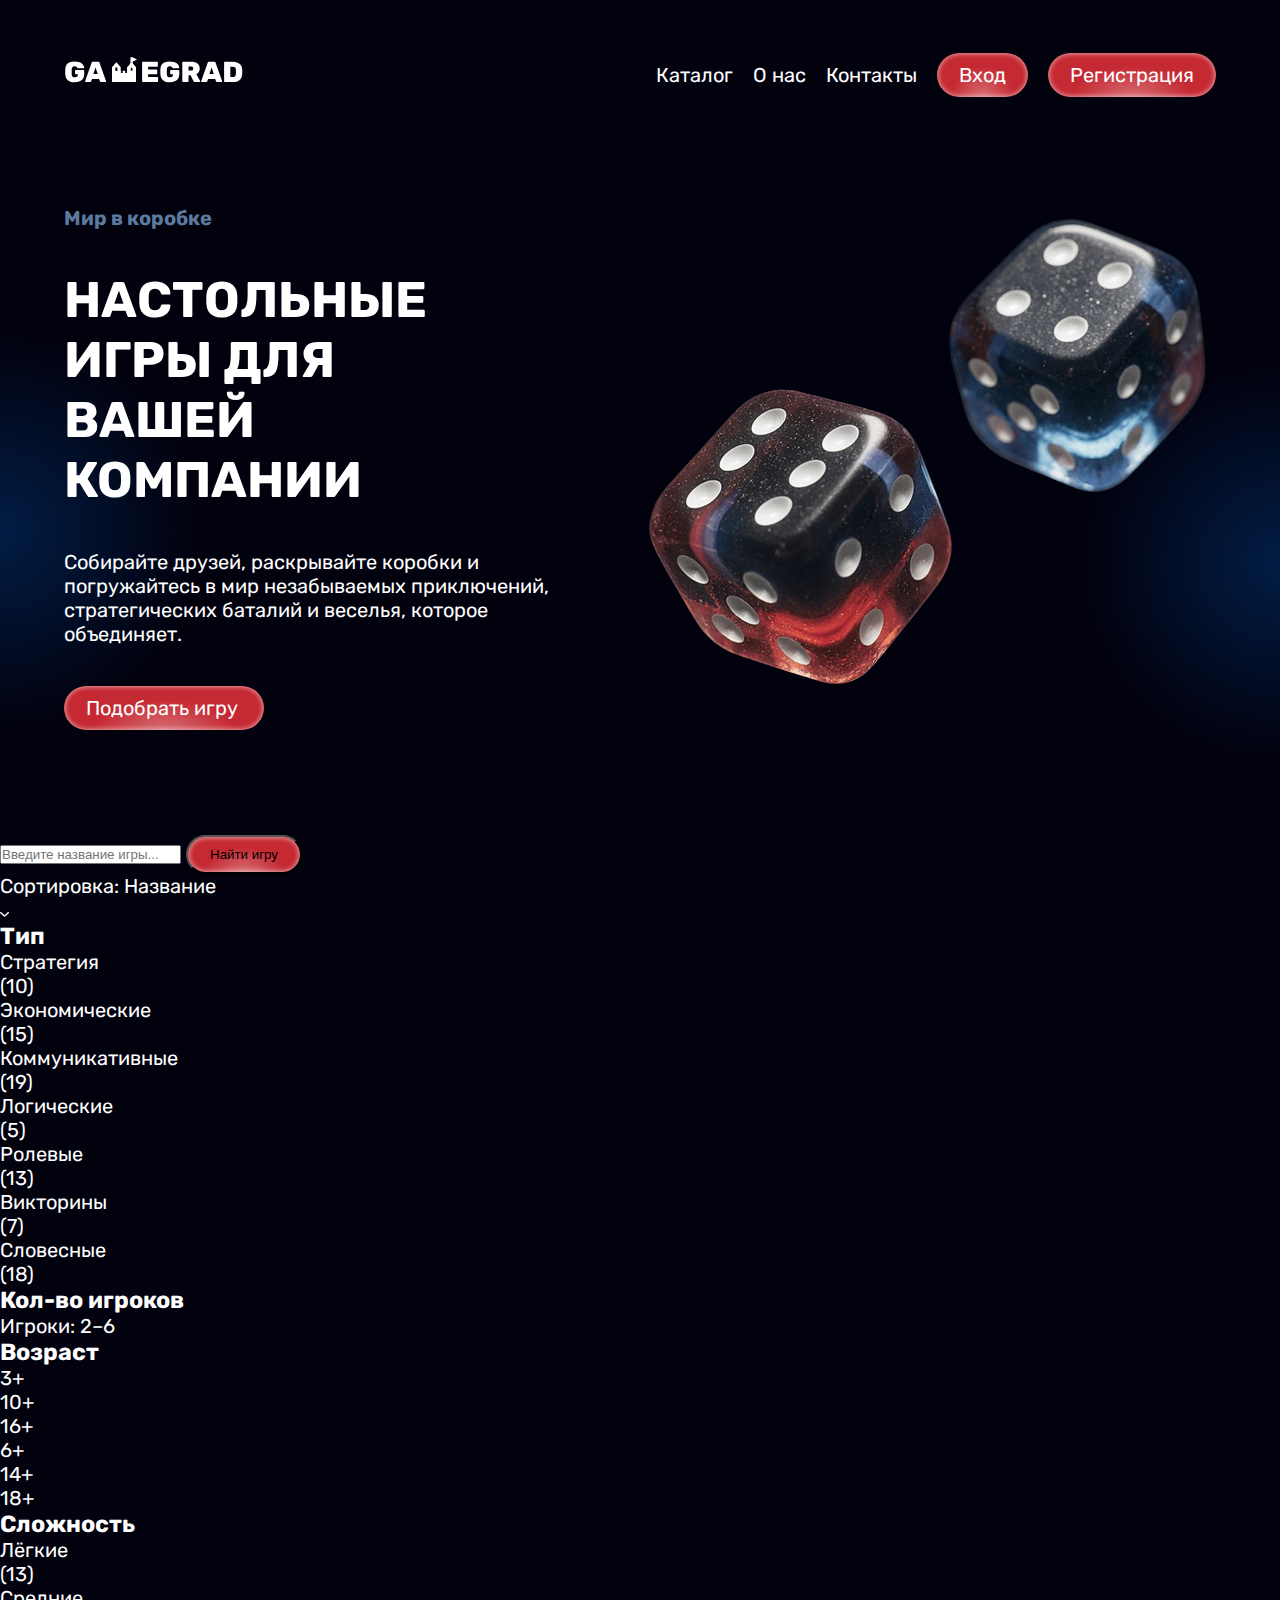
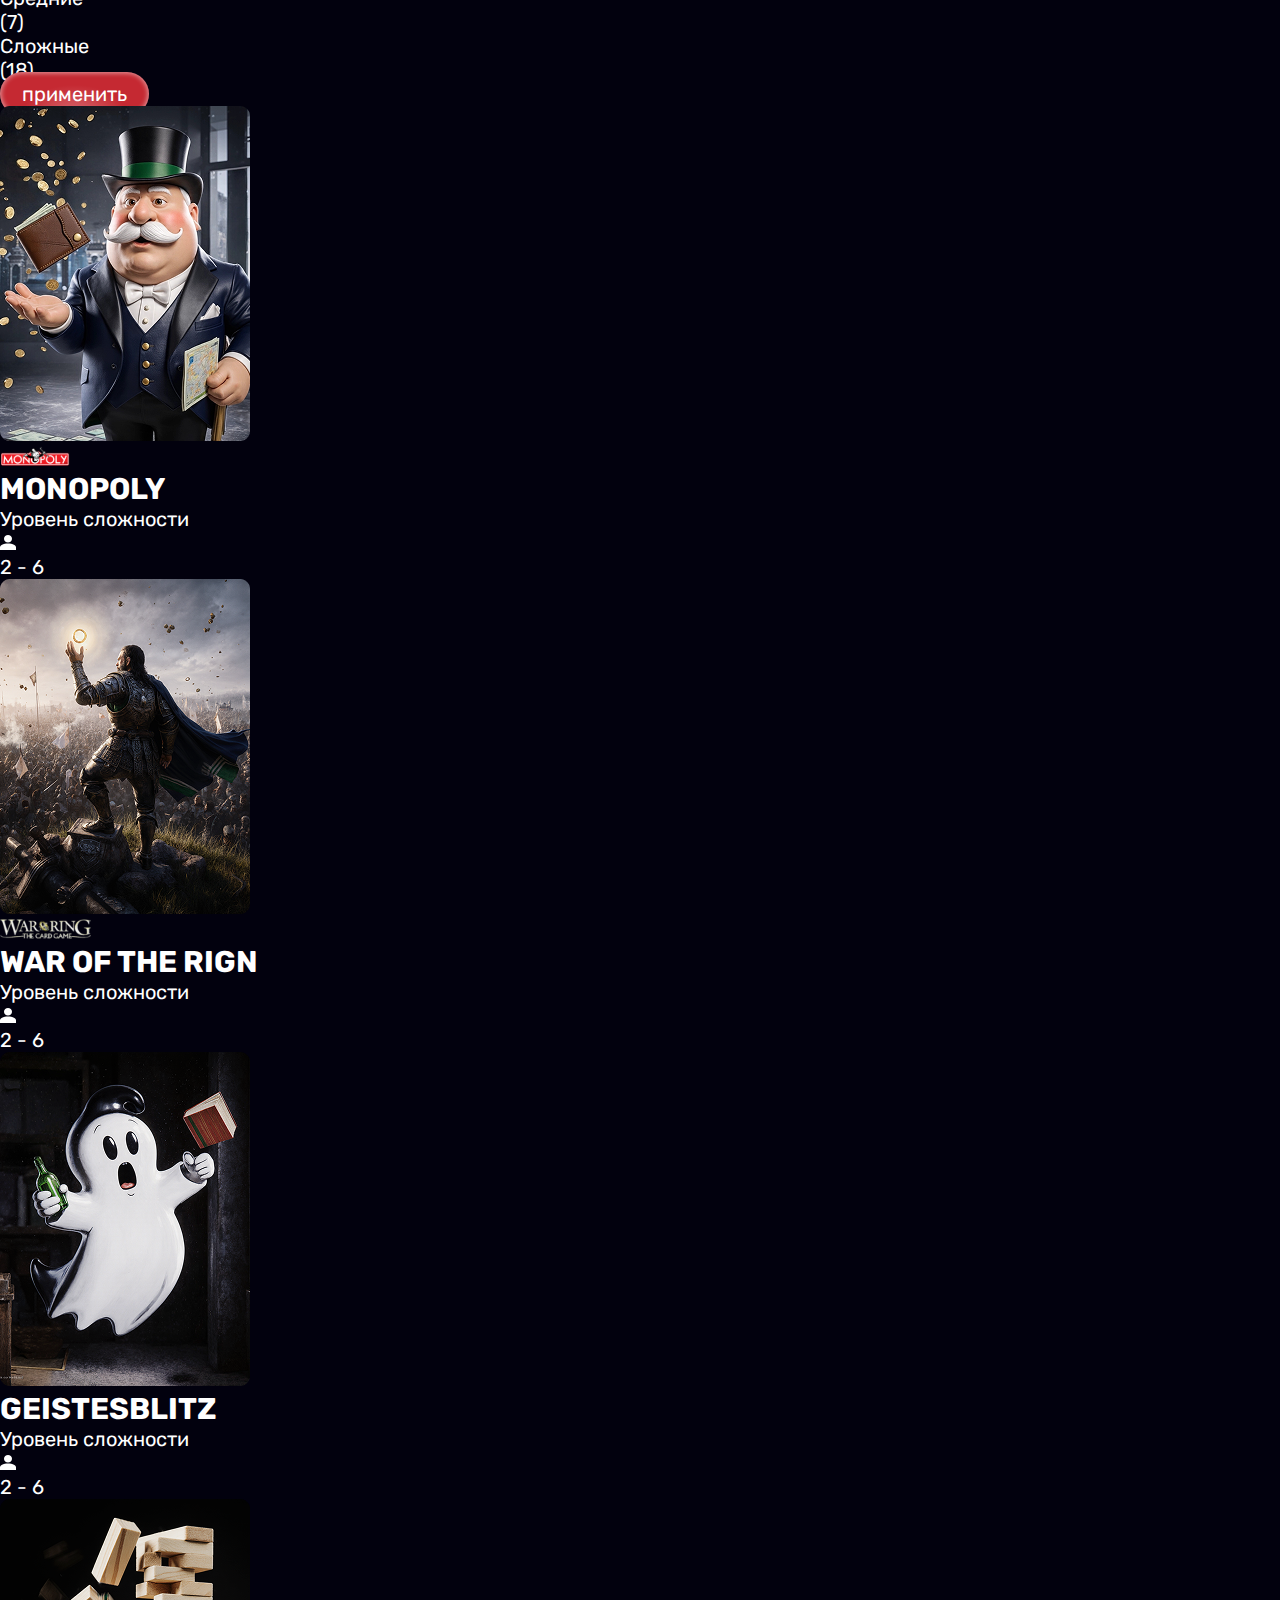
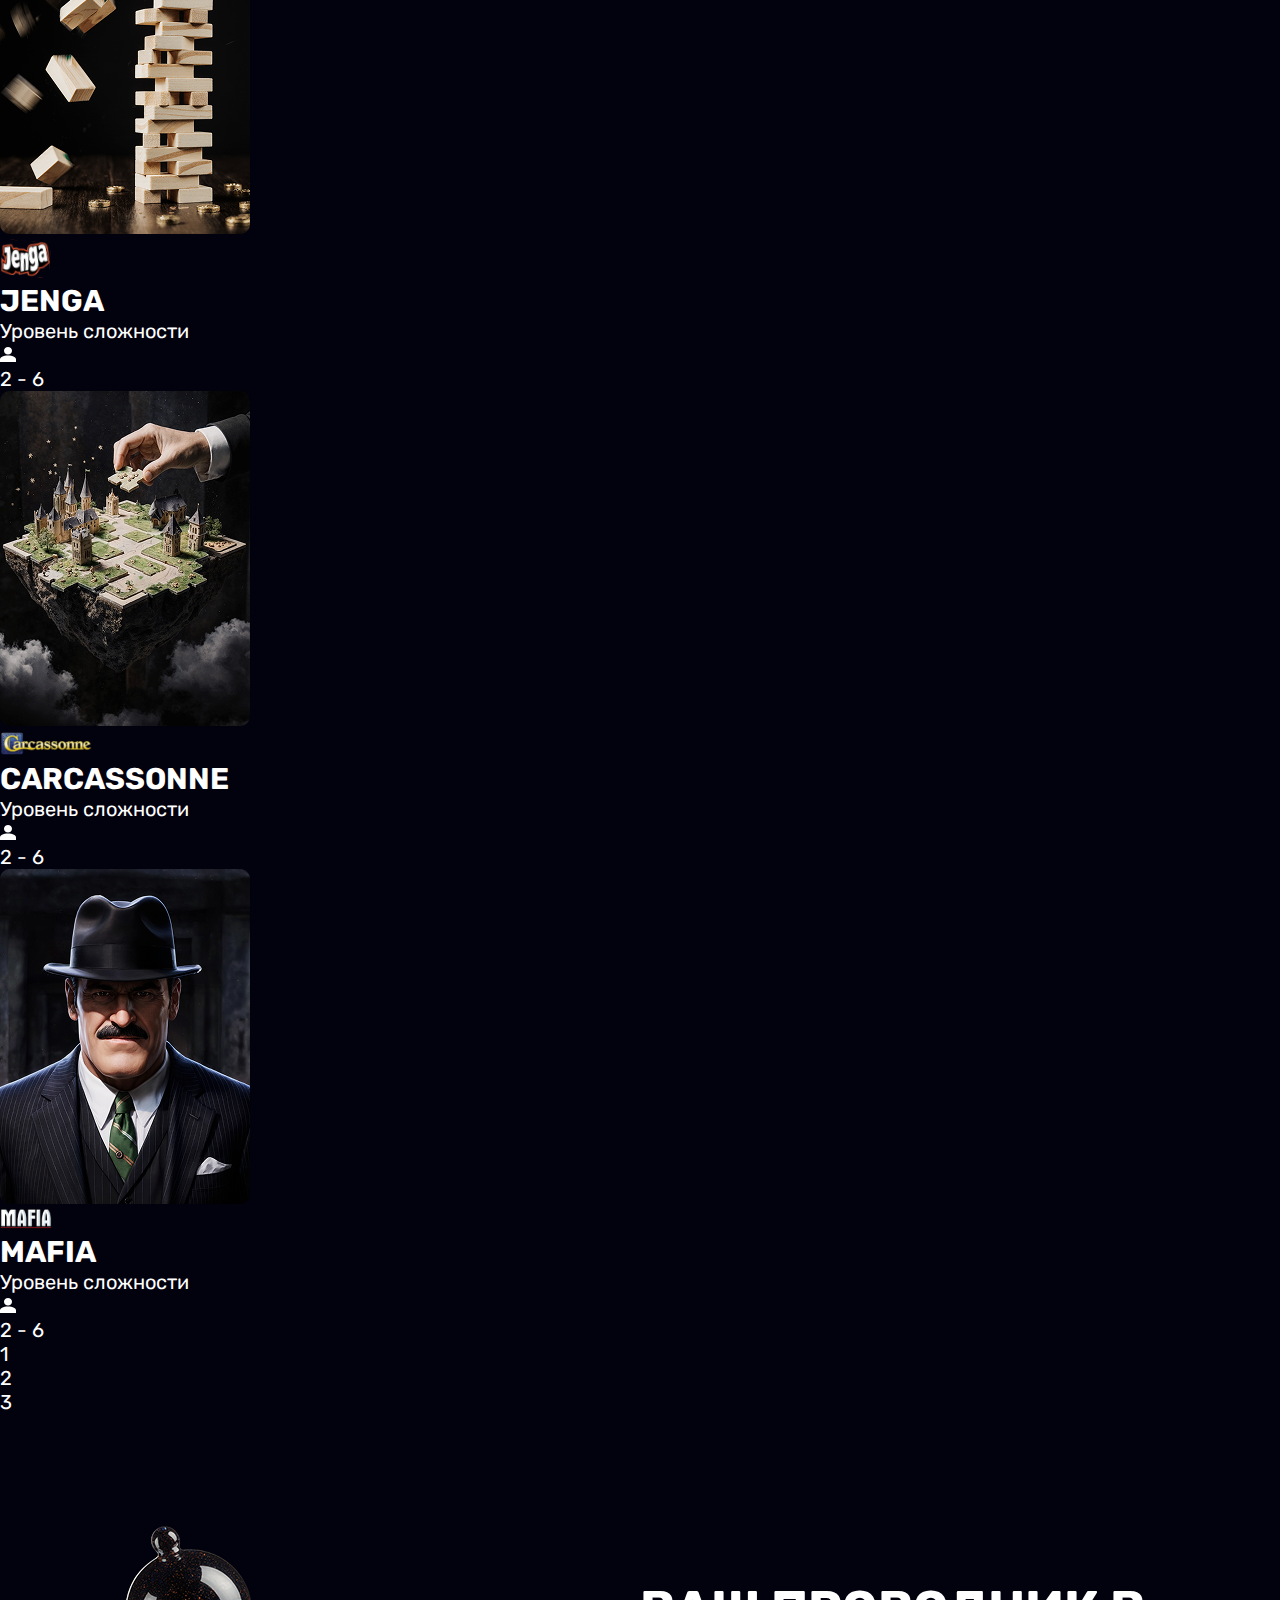
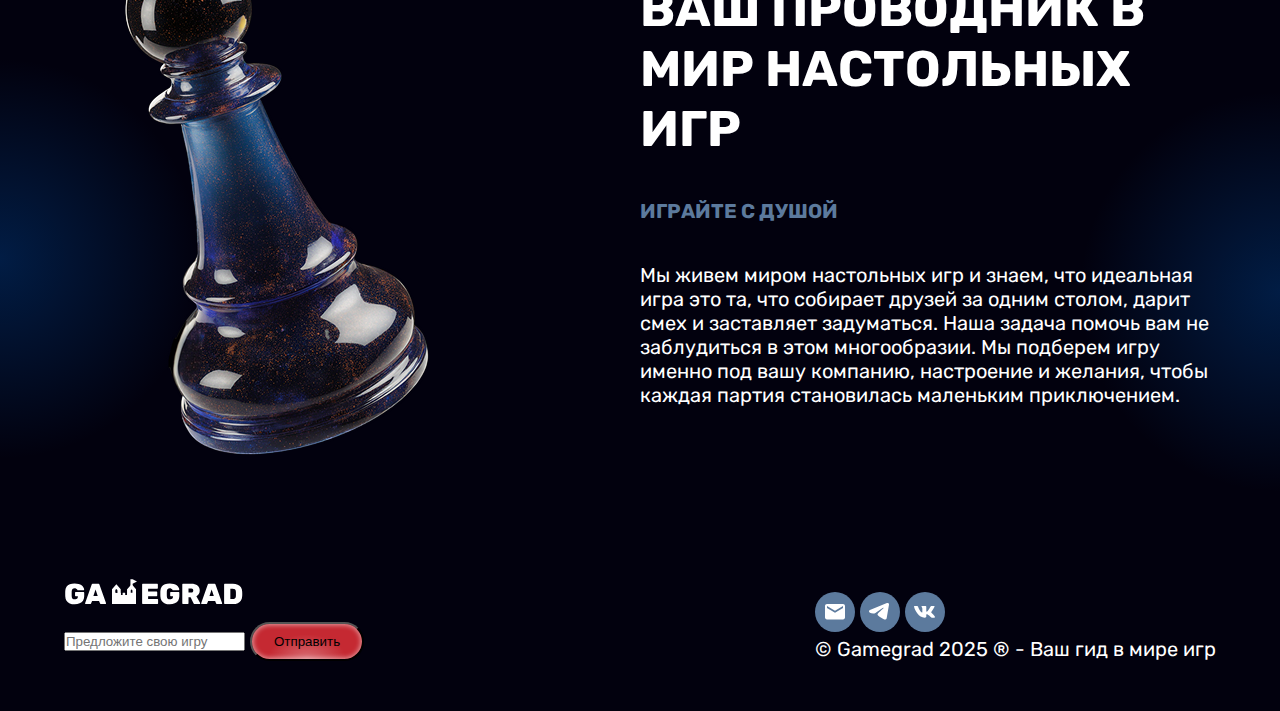
<file: index.html>
<!DOCTYPE html>
<html lang="ru">
<head>
    <meta charset="UTF-8">
    <meta name="viewport" content="width=device-width, initial-scale=1.0">
    <link rel="stylesheet" href="assets/style/fonts.css">
    <link rel="stylesheet" href="assets/style/style.css">
    <script src="assets/script/main.js" defer></script>
    <title>GameGrad</title>
</head>
<body>
    <header class="header wrapper">
        <div class="header__logo">
            <a href="/index.html"><img src="assets/img/icon/logo.svg" alt="logo"></a>
        </div>
        <div class="header__content">
            <nav class="header__nav">
                <a href="#catalog">Каталог</a>
                <a href="#about-us">О нас</a>
                <a href="#footer">Контакты</a>
            </nav>
            <div class="header__button">
                <a href="/logOut.html" class="button">Вход</a>
                <a href="/registration.html" class="button">Регистрация</a>
            </div>
    </header>
    <main>
        <section class="main-banner">
                <div class="main-banner__inner wrapper">
                    <div class="main-banner__text">
                        <p class="blue-text">Мир в коробке</p>
                        <h2>НАСТОЛЬНЫЕ ИГРЫ ДЛЯ ВАШЕЙ КОМПАНИИ</h2>
                        <p>Собирайте друзей, раскрывайте коробки и погружайтесь в мир незабываемых приключений, стратегических баталий и веселья, которое объединяет.</p>
                        <a href="/" class="button">Подобрать игру</a>
                    </div>
                    <img src="assets/img/banners/main-banner.png" alt="cubs">
                    
                </div>
        </section>
        <section class="catalog wrapper" id="catalog">
            <div class="catalog__search-inner">
                <div class="catalog__search-container">
                    <div class="catalog__searth-backgroung">
                        <form class="catalog__search">
                            <input type="search" placeholder="Введите название игры...">
                            <button class="button">Найти игру</button>
                        </form>
                    </div>
                    <div class="catalog__sort">
                        <p>Сортировка:  Название</p>
                        <img src="/assets/img/icon/arrow_sort.svg" alt="arrow">
                    </div>
                </div>
                <div class="catalog__inner">
                    <div class="catalog__filters">
                        <div class="filters__content">
                            <h3>Тип</h3>
                            <div class="filters__category">
                                <p>Стратегия</p>
                                <p>(10)</p>
                            </div>
                            <div class="filters__category">
                                <p>Экономические</p>
                                <p>(15)</p>
                            </div>
                            <div class="filters__category">
                                <p>Коммуникативные</p>
                                <p>(19)</p>
                            </div>
                            <div class="filters__category">
                                <p>Логические</p>
                                <p>(5)</p>
                            </div>
                            <div class="filters__category">
                                <p>Ролевые</p>
                                <p>(13)</p>
                            </div>
                            <div class="filters__category">
                                <p>Викторины</p>
                                <p>(7)</p>
                            </div>
                            <div class="filters__category">
                                <p>Словесные</p>
                                <p>(18)</p>
                            </div>
                            <h3>Кол-во игроков</h3>
                            <div class="filters__players">
                                <div class="range-slider" id="playerSlider">
                                    <div class="range-track" id="track"></div>
                                    <div class="range-handle" id="handleLeft" data-min="2" data-max="18"></div>
                                    <div class="range-handle" id="handleRight" data-min="2" data-max="18"></div>
                                </div>

                                <p class="slider-value">Игроки: <span class="filters__player-red" id="playerRange">2-6</span></p>
                            </div>
                            
                            <h3>Возраст</h3>
                            <div class="filters__age">
                                <p>3+</p>
                                <p>10+</p>
                                <p>16+</p>
                                <p>6+</p>
                                <p>14+</p>
                                <p>18+</p>
                            </div>
                            <h3>Сложность</h3>
                            <div class="filters__complexity">
                                <div>
                                    <p>Лёгкие</p>
                                    <p>(13)</p>
                                </div>
                                <div>
                                    <p>Средние</p>
                                    <p>(7)</p>
                                </div>
                                <div>
                                    <p>Сложные</p>
                                    <p>(18)</p>
                                </div> 
                            </div>
                        </div> 
                        <a class="button" href="">применить</a>   
                    </div>
                    <div class="catalog__container">
                        <a href="/">
                            <article class="catalog__cart">
                                <div class="card__bg-wrapper">
                                    <img src="assets/img/catalog/monopoly.png" alt="Monopoly" class="card__bg">
                                </div>
                                <div class="cart__logo">
                                    <img src="assets/img/catalog/logo/monopoly_logo.svg" alt="logo">
                                </div>
                                <div class="cart__content">
                                    <h2>MONOPOLY</h2>
                                    <p class="cart__difficulty-easy">Уровень сложности</p>
                                    <div class="cart__progress-bar">
                                        <div class="cart__progress-easy"></div>
                                    </div>
                                    <div class="cart__players">
                                        <img src="assets/img/icon/user_icon.svg" alt="user_icon">
                                        <p>2 - 6</p>
                                    </div>
                                </div>
                            </article>
                        </a>
                        <a href="/">
                            <article class="catalog__cart">
                                <div class="card__bg-wrapper">
                                    <img src="assets/img/catalog/war_of_the_ring.png" alt="war_of_the_ring" class="card__bg">
                                </div>
                                <div class="cart__logo">
                                    <img src="assets/img/catalog/logo/war_of_the_ring_logo.svg" alt="logo">
                                </div>
                                <div class="cart__content">
                                    <h2>WAR OF THE RIGN</h2>
                                    <p class="cart__difficulty-hard">Уровень сложности</p>
                                    <div class="cart__progress-bar">
                                        <div class="cart__progress-hard"></div>
                                    </div>
                                    <div class="cart__players">
                                        <img src="assets/img/icon/user_icon.svg" alt="user_icon">
                                        <p>2 - 6</p>
                                    </div>
                                </div>
                            </article>
                        </a>
                        <a href="/">
                            <article class="catalog__cart">
                                <div class="card__bg-wrapper">
                                    <img src="assets/img/catalog/geistesblitz.png" alt="geistesblitz" class="card__bg">
                                </div>
                                <div class="cart__content">
                                    <h2>GEISTESBLITZ</h2>
                                    <p class="cart__difficulty-easy">Уровень сложности</p>
                                    <div class="cart__progress-bar">
                                        <div class="cart__progress-easy"></div>
                                    </div>
                                    <div class="cart__players">
                                        <img src="assets/img/icon/user_icon.svg" alt="user_icon">
                                        <p>2 - 6</p>
                                    </div>
                                </div>
                            </article>
                        </a>
                        <a href="/">
                            <article class="catalog__cart">
                                <div class="card__bg-wrapper">
                                    <img src="assets/img/catalog/jenga.png" alt="jenga" class="card__bg">
                                </div>
                                <div class="cart__logo">
                                    <img src="assets/img/catalog/logo/jenga_logo.svg" alt="logo">
                                </div>
                                <div class="cart__content">
                                    <h2>JENGA</h2>
                                    <p class="cart__difficulty-easy">Уровень сложности</p>
                                    <div class="cart__progress-bar">
                                        <div class="cart__progress-easy"></div>
                                    </div>
                                    <div class="cart__players">
                                        <img src="assets/img/icon/user_icon.svg" alt="user_icon">
                                        <p>2 - 6</p>
                                    </div>
                                </div>
                            </article>
                        </a>
                        <a href="/gamePage.html">
                            <article class="catalog__cart">
                                <div class="card__bg-wrapper">
                                    <img src="assets/img/catalog/carcassone.png" alt="carcassone" class="card__bg">
                                </div>
                                <div class="cart__logo">
                                    <img src="assets/img/catalog/logo/carcassonne_logo.svg" alt="logo">
                                </div>
                                <div class="cart__content">
                                    <h2>CARCASSONNE</h2>
                                    <p class="cart__difficulty-normal">Уровень сложности</p>
                                    <div class="cart__progress-bar">
                                        <div class="cart__progress-normal"></div>
                                    </div>
                                    <div class="cart__players">
                                        <img src="assets/img/icon/user_icon.svg" alt="user_icon">
                                        <p>2 - 6</p>
                                    </div>
                                </div>
                            </article>
                        </a>
                        <a href="/">
                            <article class="catalog__cart">
                                <div class="card__bg-wrapper">
                                    <img src="assets/img/catalog/mafia.png" alt="mafia" class="card__bg">
                                </div>
                                <div class="cart__logo">
                                    <img src="assets/img/catalog/logo/mafia_logo.svg" alt="logo">
                                </div>
                                <div class="cart__content">
                                    <h2>MAFIA</h2>
                                    <p class="cart__difficulty-easy">Уровень сложности</p>
                                    <div class="cart__progress-bar">
                                        <div class="cart__progress-easy"></div>
                                    </div>
                                    <div class="cart__players">
                                        <img src="assets/img/icon/user_icon.svg" alt="user_icon">
                                        <p>2 - 6</p>
                                    </div>
                                </div>
                            </article>
                        </a>
                    </div>
                </div>
                <div class="catalog__pagination">
                    <div class="pagination__item--active">
                        <p>1</p>
                    </div>
                    <div class="pagination__item">
                        <p>2</p>
                    </div>
                    <div class="pagination__item">
                        <p>3</p>
                    </div>
                </div>
            </div>
        </section>
        <section class="about-us" id="about-us">
                <div class="about-us__inner wrapper">
                    <img src="assets/img/banners/chess.png" alt="chess">
                    <div class="about-us__text">
                        <h2>ВАШ ПРОВОДНИК В МИР НАСТОЛЬНЫХ ИГР</h2>
                        <p class="blue-text">ИГРАЙТЕ С ДУШОЙ</p>
                        <p>Мы живем миром настольных игр и знаем, что идеальная игра это та, что собирает друзей за одним столом, дарит смех и заставляет задуматься. Наша задача помочь вам не заблудиться в этом многообразии. Мы подберем игру именно под вашу компанию, настроение и желания, чтобы каждая партия становилась маленьким приключением.</p>
                    </div>
                </div>
        </section>
    </main>
    <footer id="footer" class="footer wrapper">
        <div class="footer__form">
            <img src="assets/img/icon/logo.svg" alt="logo">
            <form>
                <input type="text" placeholder="Предложите свою игру">
                <button class="button">Отправить</button>
            </form>
        </div>
        <div class="footer__soc-networks">
            <div class="footer__img">
                <a href="/"><img src="assets/img/social-network/email.svg" alt="email"></a>
                <a href="/"><img src="assets/img/social-network/tg.svg" alt="tg"></a>
                <a href="/"><img src="assets/img/social-network/vk.svg" alt="vk"></a>
            </div>
            <p> &copy; Gamegrad 2025 &reg; - Ваш гид в мире игр</p>
        </div>
    </footer>
</body>
</html>
</file>
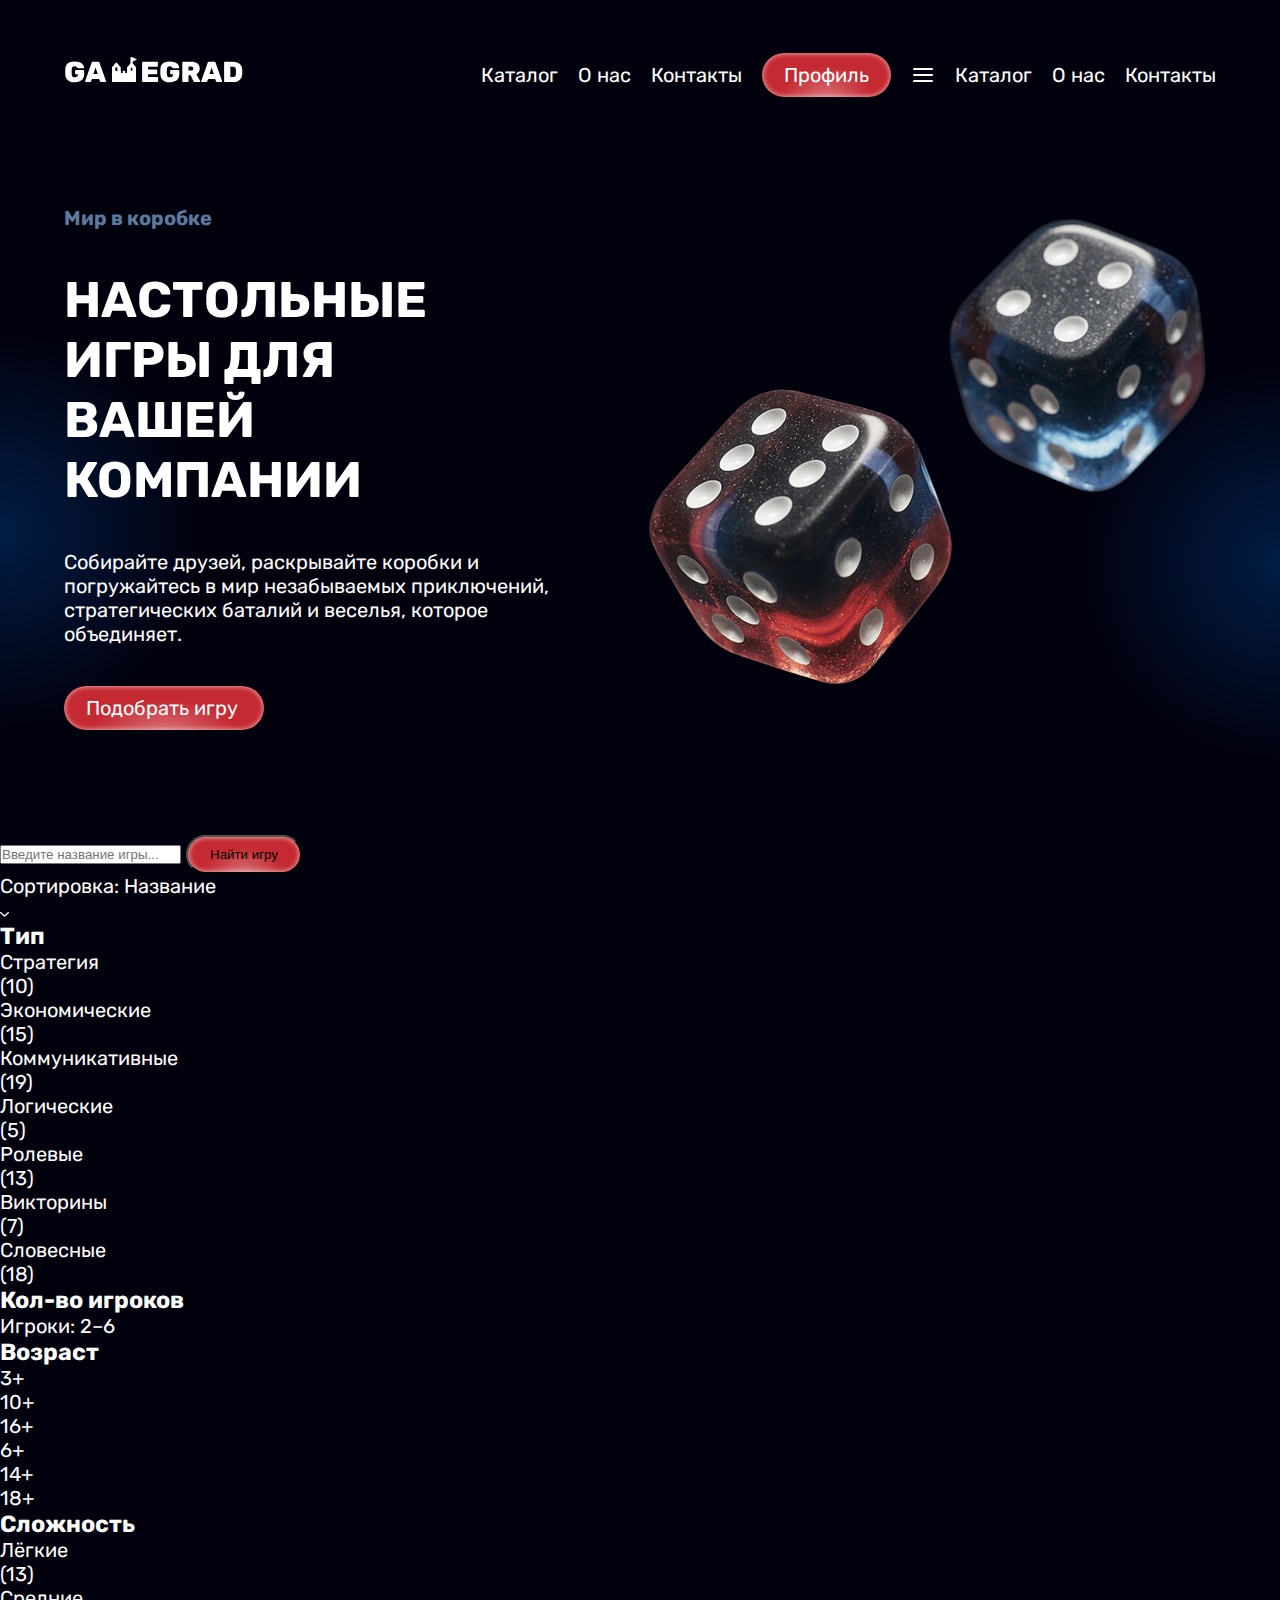
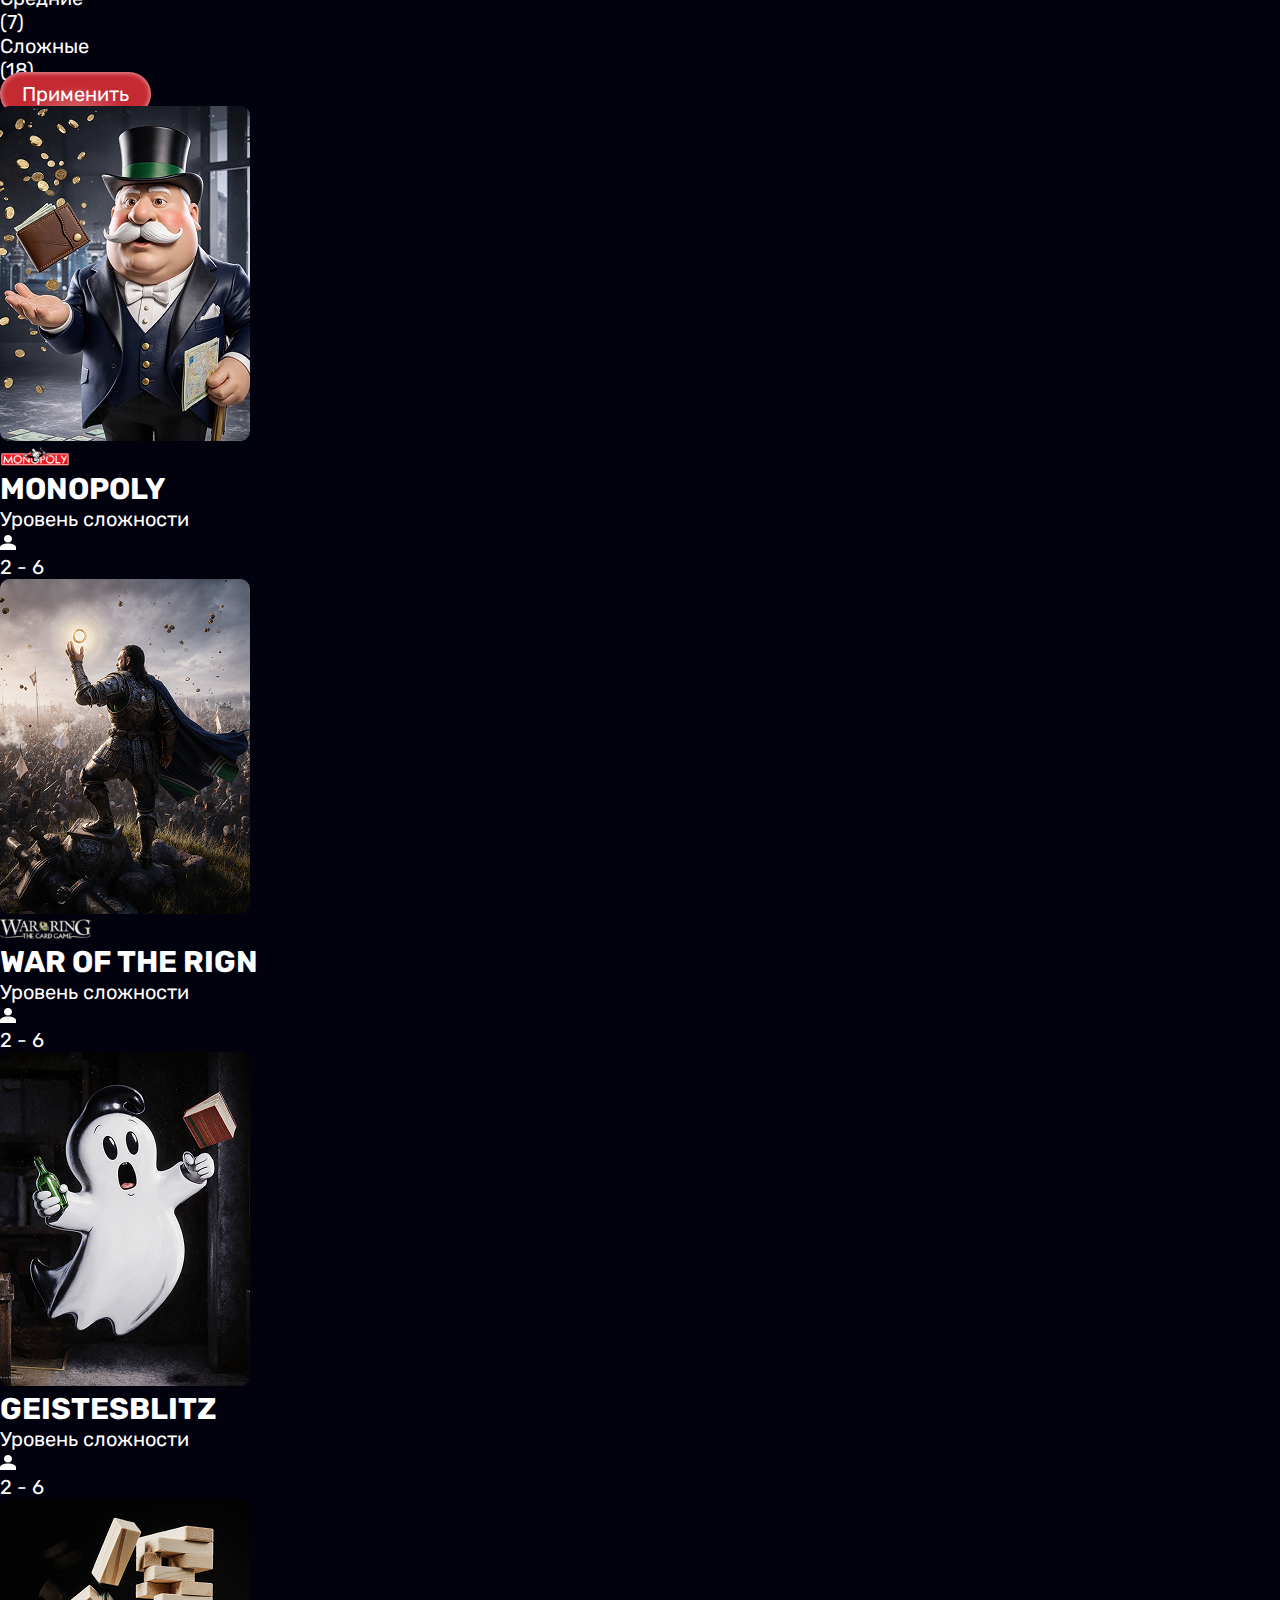
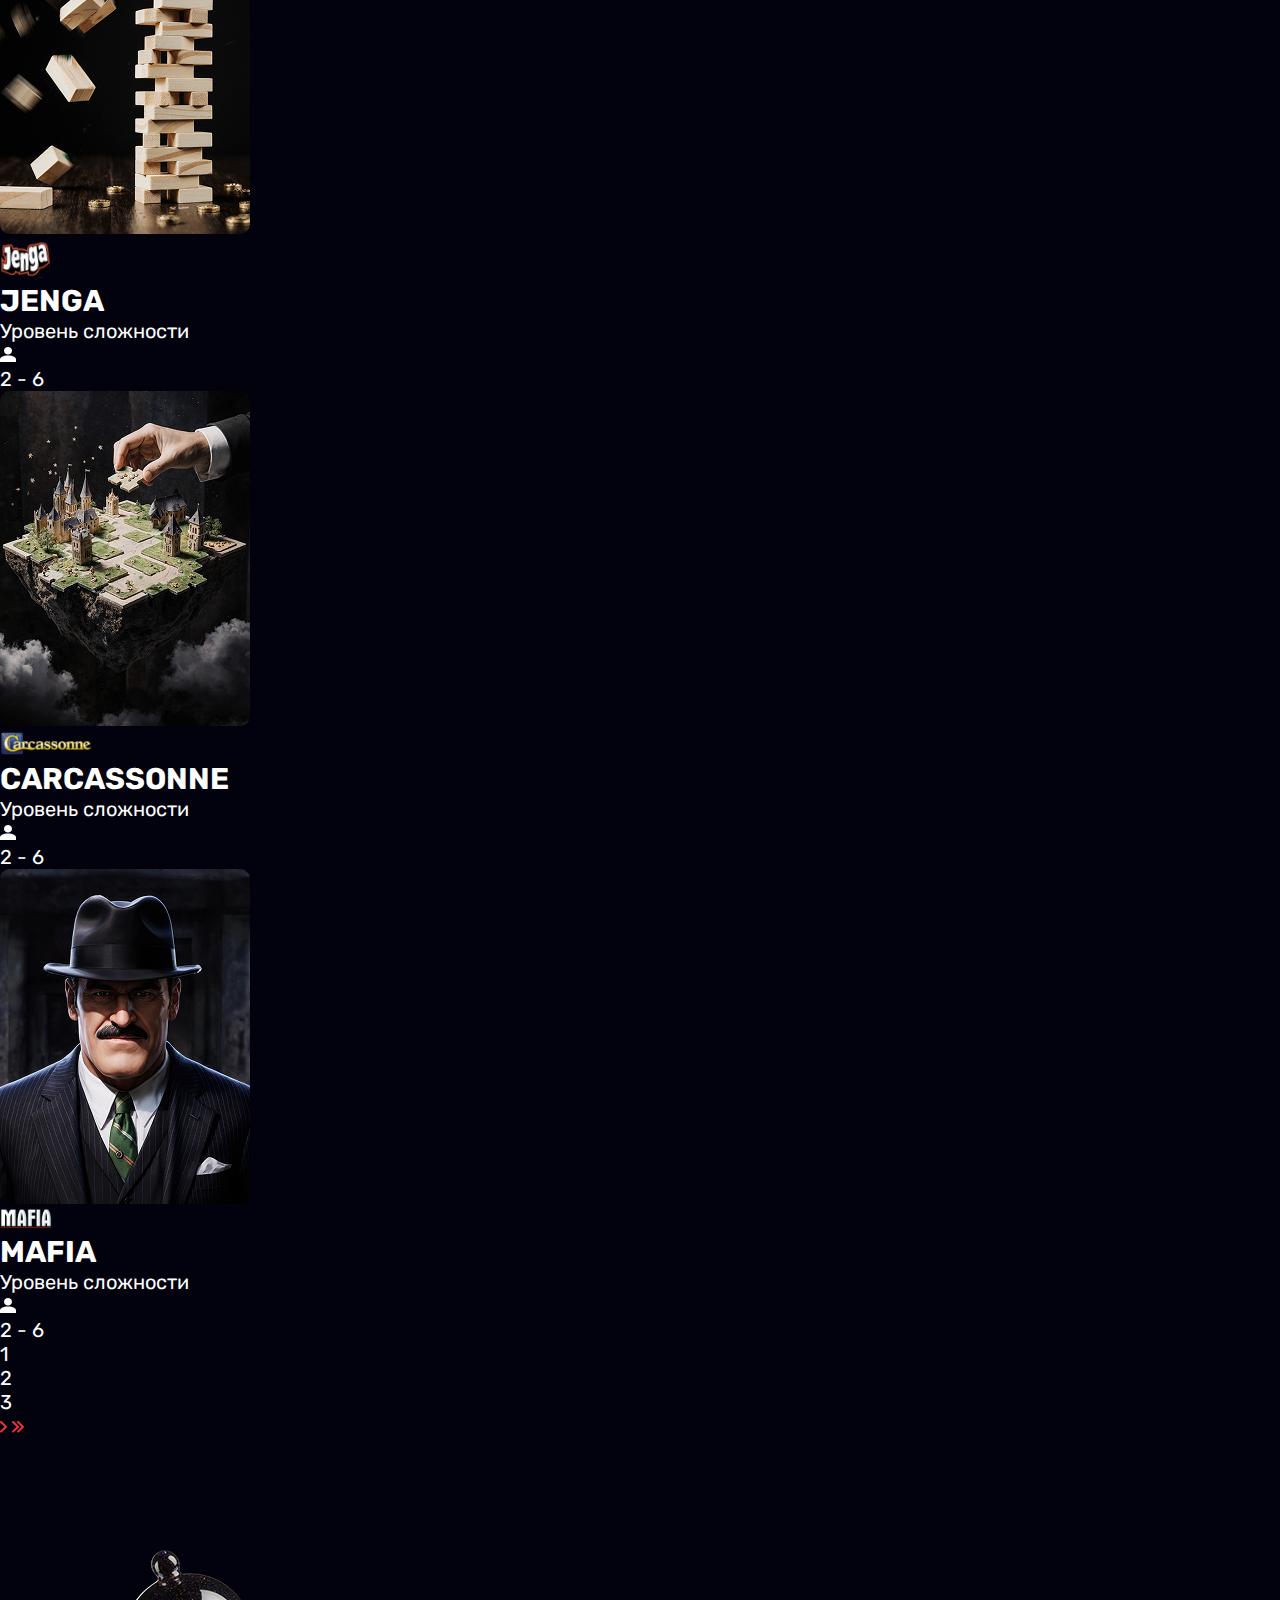
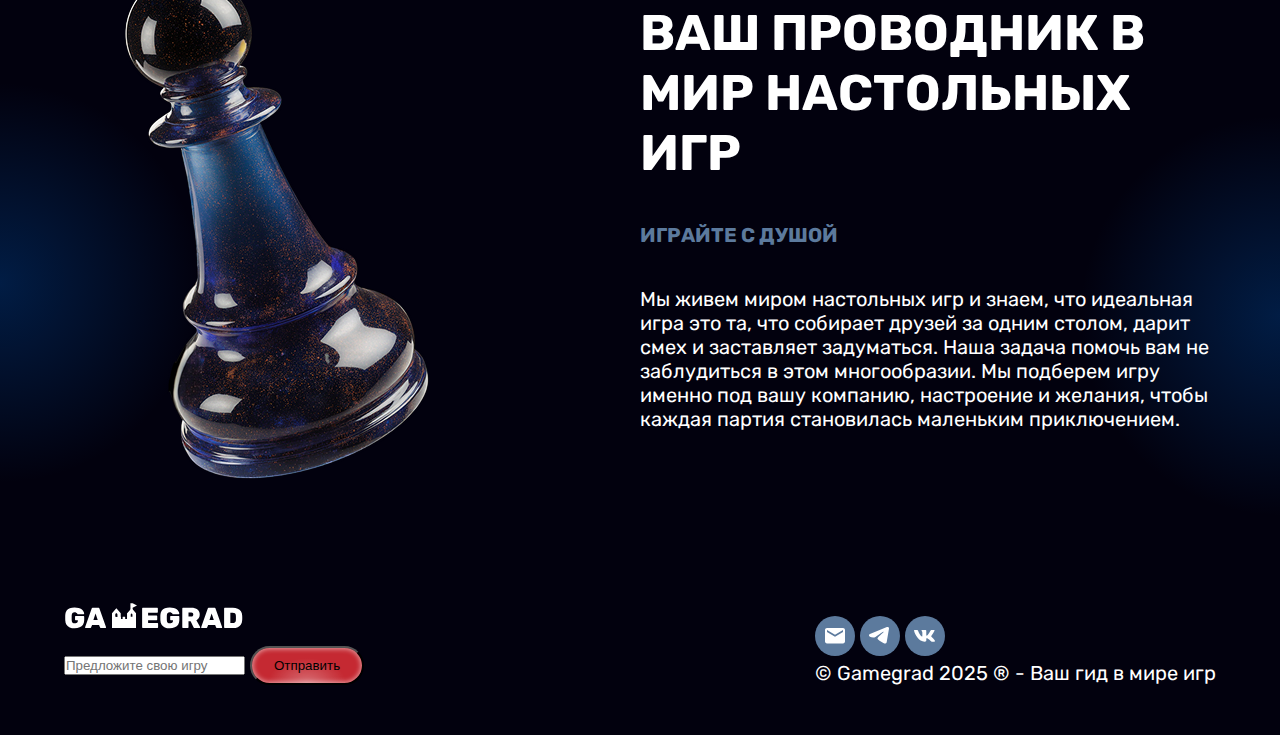
<file: authUser.html>
<!DOCTYPE html>
<html lang="ru">
<head>
    <meta charset="UTF-8">
    <meta name="viewport" content="width=device-width, initial-scale=1.0">
    <link rel="stylesheet" href="assets/style/fonts.css">
    <link rel="stylesheet" href="assets/style/style.css">
    <script src="assets/script/main.js" defer></script>
    <title>GameGrad</title>
</head>
<body>
    <header class="header wrapper">
        <div class="header__logo">
            <a href="/index.html"><img src="assets/img/icon/logo.svg" alt="logo"></a>
        </div>
        <div class="header__content">
            <nav class="header__nav">
                <a href="#catalog">Каталог</a>
                <a href="#about-us">О нас</a>
                <a href="#footer">Контакты</a>
            </nav>
            <div class="header__button">
                <a href="/profile.html" class="button">Профиль</a>
            </div>
            <img class="header__menu" src="assets/img/icon/menu_burger.svg" alt="menu_burger">
            <div class="menu__content">
                <nav class="header__nav">
                    <a href="#catalog">Каталог</a>
                    <a href="#about-us">О нас</a>
                    <a href="#footer">Контакты</a>
                </nav>
            </div>
    </header>
    <main>
        <section class="main-banner">
                <div class="main-banner__inner wrapper">
                    <div class="main-banner__text">
                        <p class="blue-text">Мир в коробке</p>
                        <h2>НАСТОЛЬНЫЕ ИГРЫ ДЛЯ ВАШЕЙ КОМПАНИИ</h2>
                        <p>Собирайте друзей, раскрывайте коробки и погружайтесь в мир незабываемых приключений, стратегических баталий и веселья, которое объединяет.</p>
                        <a href="/" class="button">Подобрать игру</a>
                    </div>
                    <img src="assets/img/banners/main-banner.png" alt="cubs">
                    
                </div>
        </section>
        <section class="catalog wrapper" id="catalog">
            <div class="catalog__search-inner">
                <div class="catalog__search-container">
                    <div class="catalog__searth-backgroung">
                        <form class="catalog__search">
                            <input type="search" placeholder="Введите название игры...">
                            <button class="button">Найти игру</button>
                        </form>
                    </div>
                    <div class="catalog__sort">
                        <p>Сортировка:  Название</p>
                        <img src="/assets/img/icon/arrow_sort.svg" alt="arrow">
                    </div>
                </div>
                <div class="catalog__inner">
                    <div class="catalog__filters">
                        <div class="filters__content">
                            <h3>Тип</h3>
                            <div class="filters__category">
                                <p>Стратегия</p>
                                <p>(10)</p>
                            </div>
                            <div class="filters__category">
                                <p>Экономические</p>
                                <p>(15)</p>
                            </div>
                            <div class="filters__category">
                                <p>Коммуникативные</p>
                                <p>(19)</p>
                            </div>
                            <div class="filters__category">
                                <p>Логические</p>
                                <p>(5)</p>
                            </div>
                            <div class="filters__category">
                                <p>Ролевые</p>
                                <p>(13)</p>
                            </div>
                            <div class="filters__category">
                                <p>Викторины</p>
                                <p>(7)</p>
                            </div>
                            <div class="filters__category">
                                <p>Словесные</p>
                                <p>(18)</p>
                            </div>
                            <h3>Кол-во игроков</h3>
                            <div class="filters__players">
                                <div class="range-slider" id="playerSlider">
                                    <div class="range-track" id="track"></div>
                                    <div class="range-handle" id="handleLeft" data-min="2" data-max="18"></div>
                                    <div class="range-handle" id="handleRight" data-min="2" data-max="18"></div>
                                </div>

                                <p class="slider-value">Игроки: <span class="filters__player-red" id="playerRange">2-6</span></p>
                            </div>
                            
                            <h3>Возраст</h3>
                            <div class="filters__age">
                                <p>3+</p>
                                <p>10+</p>
                                <p>16+</p>
                                <p>6+</p>
                                <p>14+</p>
                                <p>18+</p>
                            </div>
                            <h3>Сложность</h3>
                            <div class="filters__complexity">
                                <div>
                                    <p>Лёгкие</p>
                                    <p>(13)</p>
                                </div>
                                <div>
                                    <p>Средние</p>
                                    <p>(7)</p>
                                </div>
                                <div>
                                    <p>Сложные</p>
                                    <p>(18)</p>
                                </div> 
                            </div>
                        </div> 
                        <a class="button" href="">Применить</a>   
                    </div>
                    <div class="catalog__container">
                        <a href="/">
                            <article class="catalog__cart">
                                <div class="card__bg-wrapper">
                                    <img src="assets/img/catalog/monopoly.png" alt="Monopoly" class="card__bg">
                                </div>
                                <div class="cart__logo">
                                    <img src="assets/img/catalog/logo/monopoly_logo.svg" alt="logo">
                                </div>
                                <div class="cart__content">
                                    <h2>MONOPOLY</h2>
                                    <p class="cart__difficulty-easy">Уровень сложности</p>
                                    <div class="cart__progress-bar">
                                        <div class="cart__progress-easy"></div>
                                    </div>
                                    <div class="cart__players">
                                        <img src="assets/img/icon/user_icon.svg" alt="user_icon">
                                        <p>2 - 6</p>
                                    </div>
                                </div>
                            </article>
                        </a>
                        <a href="/">
                            <article class="catalog__cart">
                                <div class="card__bg-wrapper">
                                    <img src="assets/img/catalog/war_of_the_ring.png" alt="war_of_the_ring" class="card__bg">
                                </div>
                                <div class="cart__logo">
                                    <img src="assets/img/catalog/logo/war_of_the_ring_logo.svg" alt="logo">
                                </div>
                                <div class="cart__content">
                                    <h2>WAR OF THE RIGN</h2>
                                    <p class="cart__difficulty-hard">Уровень сложности</p>
                                    <div class="cart__progress-bar">
                                        <div class="cart__progress-hard"></div>
                                    </div>
                                    <div class="cart__players">
                                        <img src="assets/img/icon/user_icon.svg" alt="user_icon">
                                        <p>2 - 6</p>
                                    </div>
                                </div>
                            </article>
                        </a>
                        <a href="/">
                            <article class="catalog__cart">
                                <div class="card__bg-wrapper">
                                    <img src="assets/img/catalog/geistesblitz.png" alt="geistesblitz" class="card__bg">
                                </div>
                                <div class="cart__content">
                                    <h2>GEISTESBLITZ</h2>
                                    <p class="cart__difficulty-easy">Уровень сложности</p>
                                    <div class="cart__progress-bar">
                                        <div class="cart__progress-easy"></div>
                                    </div>
                                    <div class="cart__players">
                                        <img src="assets/img/icon/user_icon.svg" alt="user_icon">
                                        <p>2 - 6</p>
                                    </div>
                                </div>
                            </article>
                        </a>
                        <a href="/">
                            <article class="catalog__cart">
                                <div class="card__bg-wrapper">
                                    <img src="assets/img/catalog/jenga.png" alt="jenga" class="card__bg">
                                </div>
                                <div class="cart__logo">
                                    <img src="assets/img/catalog/logo/jenga_logo.svg" alt="logo">
                                </div>
                                <div class="cart__content">
                                    <h2>JENGA</h2>
                                    <p class="cart__difficulty-easy">Уровень сложности</p>
                                    <div class="cart__progress-bar">
                                        <div class="cart__progress-easy"></div>
                                    </div>
                                    <div class="cart__players">
                                        <img src="assets/img/icon/user_icon.svg" alt="user_icon">
                                        <p>2 - 6</p>
                                    </div>
                                </div>
                            </article>
                        </a>
                        <a href="/gamePage.html">
                            <article class="catalog__cart">
                                <div class="card__bg-wrapper">
                                    <img src="assets/img/catalog/carcassone.png" alt="carcassone" class="card__bg">
                                </div>
                                <div class="cart__logo">
                                    <img src="assets/img/catalog/logo/carcassonne_logo.svg" alt="logo">
                                </div>
                                <div class="cart__content">
                                    <h2>CARCASSONNE</h2>
                                    <p class="cart__difficulty-normal">Уровень сложности</p>
                                    <div class="cart__progress-bar">
                                        <div class="cart__progress-normal"></div>
                                    </div>
                                    <div class="cart__players">
                                        <img src="assets/img/icon/user_icon.svg" alt="user_icon">
                                        <p>2 - 6</p>
                                    </div>
                                </div>
                            </article>
                        </a>
                        <a href="/">
                            <article class="catalog__cart">
                                <div class="card__bg-wrapper">
                                    <img src="assets/img/catalog/mafia.png" alt="mafia" class="card__bg">
                                </div>
                                <div class="cart__logo">
                                    <img src="assets/img/catalog/logo/mafia_logo.svg" alt="logo">
                                </div>
                                <div class="cart__content">
                                    <h2>MAFIA</h2>
                                    <p class="cart__difficulty-easy">Уровень сложности</p>
                                    <div class="cart__progress-bar">
                                        <div class="cart__progress-easy"></div>
                                    </div>
                                    <div class="cart__players">
                                        <img src="assets/img/icon/user_icon.svg" alt="user_icon">
                                        <p>2 - 6</p>
                                    </div>
                                </div>
                            </article>
                        </a>
                    </div>
                </div>
                <div class="catalog__pagination">
                    <div class="pagination__item--active">
                        <p>1</p>
                    </div>
                    <div class="pagination__item">
                        <p>2</p>
                    </div>
                    <div class="pagination__item">
                        <p>3</p>
                    </div>
                    <img src="assets/img/icon/next.svg" alt="next">
                    <img src="assets/img/icon/end.svg" alt="end">
                </div>
            </div>
        </section>
        <section class="about-us" id="about-us">
                <div class="about-us__inner wrapper">
                    <img src="assets/img/banners/chess.png" alt="chess">
                    <div class="about-us__text">
                        <h2>ВАШ ПРОВОДНИК В МИР НАСТОЛЬНЫХ ИГР</h2>
                        <p class="blue-text">ИГРАЙТЕ С ДУШОЙ</p>
                        <p>Мы живем миром настольных игр и знаем, что идеальная игра это та, что собирает друзей за одним столом, дарит смех и заставляет задуматься. Наша задача помочь вам не заблудиться в этом многообразии. Мы подберем игру именно под вашу компанию, настроение и желания, чтобы каждая партия становилась маленьким приключением.</p>
                    </div>
                </div>
        </section>
    </main>
    <footer id="footer" class="footer wrapper">
        <div class="footer__form">
            <img src="assets/img/icon/logo.svg" alt="logo">
            <form>
                <input type="text" placeholder="Предложите свою игру">
                <button class="button">Отправить</button>
            </form>
        </div>
        <div class="footer__soc-networks">
            <div class="footer__img">
                <a href="/"><img src="assets/img/social-network/email.svg" alt="email"></a>
                <a href="/"><img src="assets/img/social-network/tg.svg" alt="tg"></a>
                <a href="/"><img src="assets/img/social-network/vk.svg" alt="vk"></a>
            </div>
            <p> &copy; Gamegrad 2025 &reg; - Ваш гид в мире игр</p>
        </div>
    </footer>
</body>
</html>
</file>
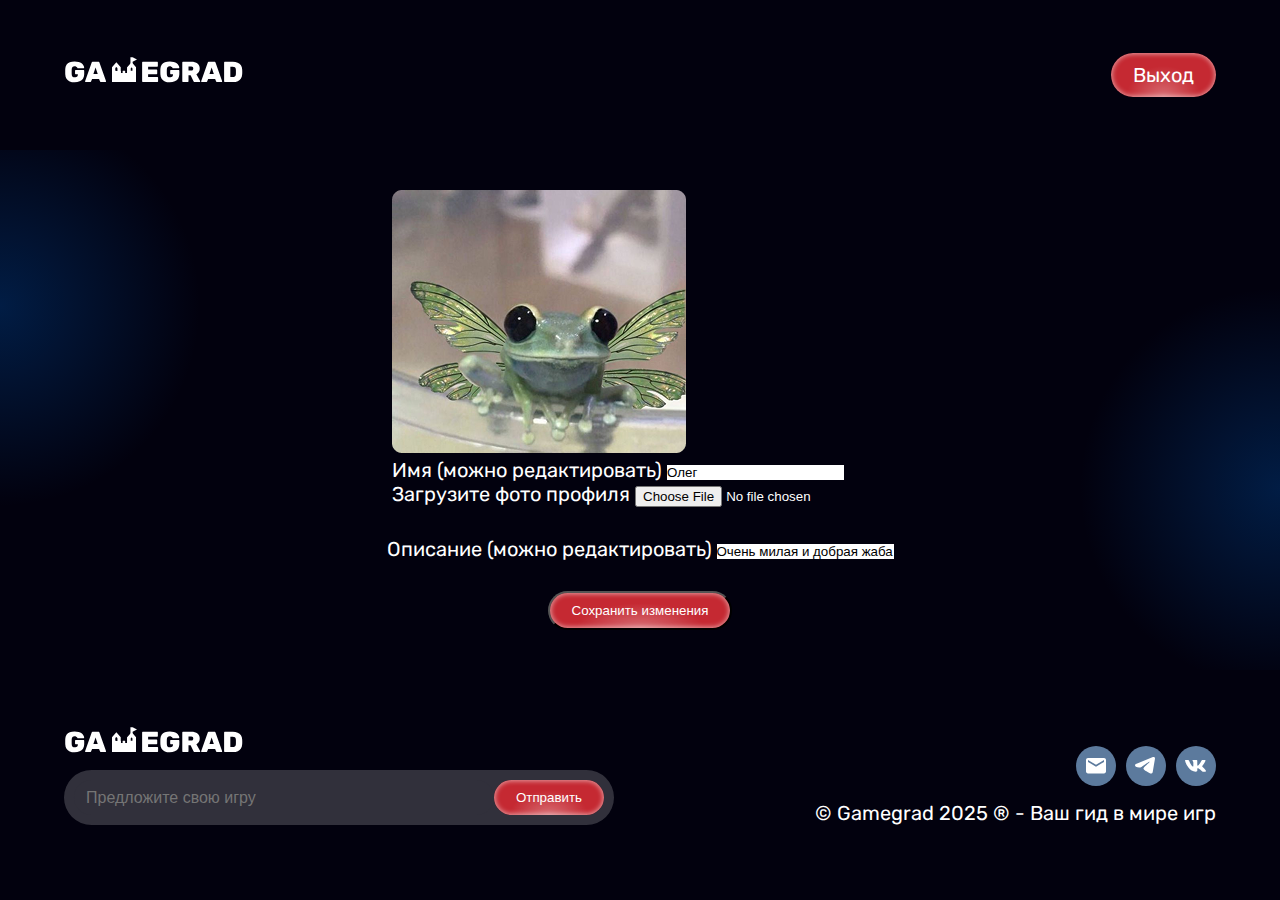
<file: editProfile.html>
<!DOCTYPE html>
<html lang="en">
<head>
    <meta charset="UTF-8">
    <meta name="viewport" content="width=device-width, initial-scale=1.0">
    <link rel="stylesheet" href="assets/style/fonts.css">
    <link rel="stylesheet" href="assets/style/editProfile.css">
    <title>Редактировать профиль</title>
</head>
<body>
    <header class="header wrapper">
        <div class="header__logo">
            <a href="/index.html"><img src="assets/img/icon/logo.svg" alt="logo"></a>
        </div>
        <div class="header__content">
            <div class="header__button">
                <a href="/index.html" class="button">Выход</a>
            </div>
    </header>
    <main>
        <section class="user-profile wrapper">
            <div class="user-profile__container">
                <img src="assets/img/banners/user_photo.png" alt="user_photo">
                <div class="user-profile__info">
                    <form action="/profile/update/" method="post" enctype="multipart/form-data">
                        <div>
                            <label for="name">Имя (можно редактировать)</label>
                            <input type="text" id="name" name="name" value="Олег" required>  
                        </div>
                        <div>
                            <label for="avatar">Загрузите фото профиля</label>
                            <input type="file" id="avatar" name="avatar" accept="image/*">
                        </div>
                    </form>
                </div>
            </div>
            <div class="user-profile__bio">
                <form action="/profile/update/" method="post">
                    <label for="bio" class="user-profile__bio-label">Описание (можно редактировать)</label>
                    <input type="text" id="bio" name="description" value="Очень милая и добрая жаба" required>
                </form>
            </div>
            <div class="user-profile__button">
                <button class="button">Сохранить изменения</button>
            </div>
        </section>

    
    </main>
    <footer id="footer" class="footer wrapper">
        <div class="footer__form">
            <img src="assets/img/icon/logo.svg" alt="logo">
            <form>
                <input type="text" placeholder="Предложите свою игру">
                <button class="button">Отправить</button>
            </form>
        </div>
        <div class="footer__soc-networks">
            <div class="footer__img">
                <a href="/"><img src="assets/img/social-network/email.svg" alt="email"></a>
                <a href="/"><img src="assets/img/social-network/tg.svg" alt="tg"></a>
                <a href="/"><img src="assets/img/social-network/vk.svg" alt="vk"></a>
            </div>
            <p> &copy; Gamegrad 2025 &reg; - Ваш гид в мире игр</p>
        </div>
    </footer>
</body>
</html>
</file>
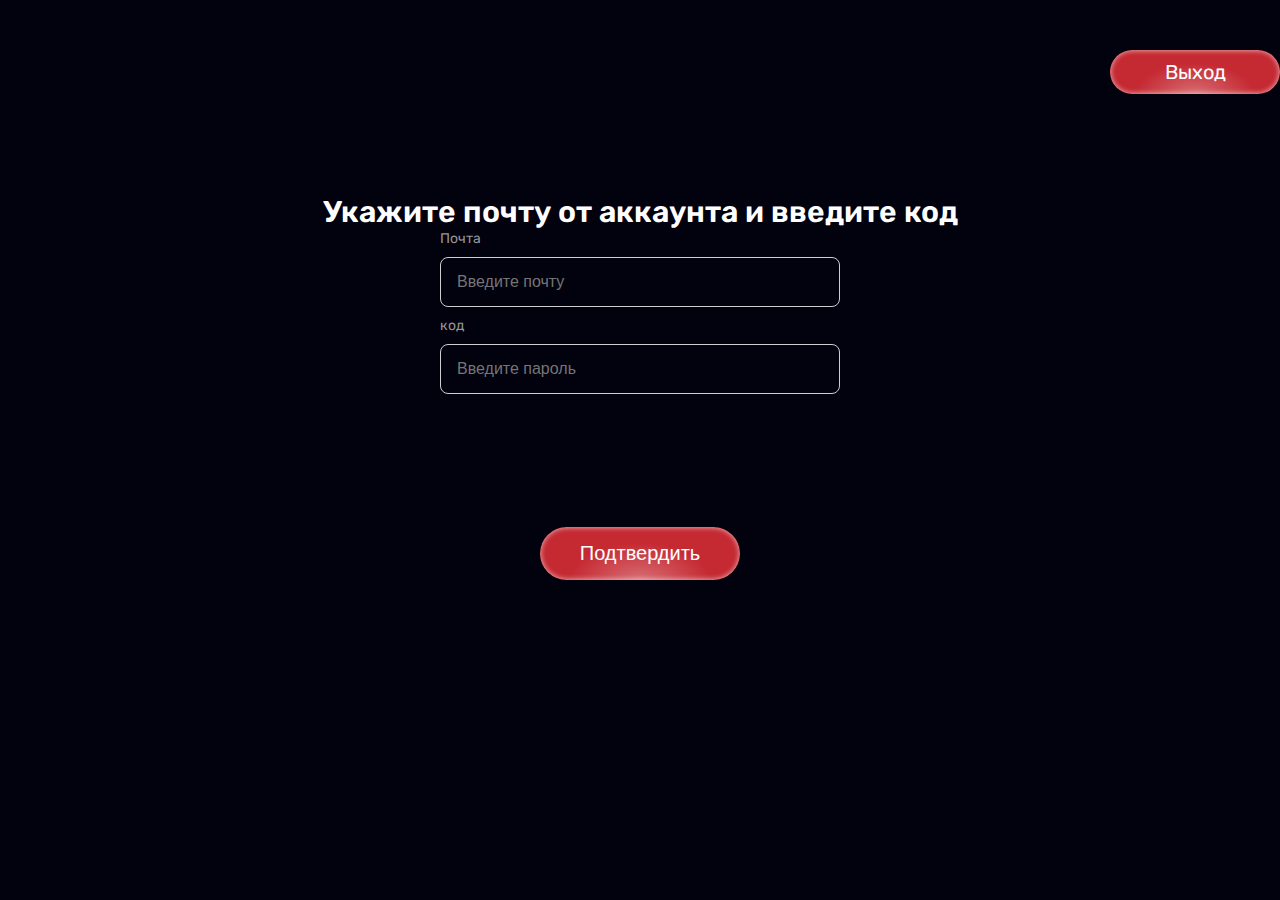
<file: forgotPassword.html>
<!DOCTYPE html>
<html lang="ru">
<head>
    <meta charset="UTF-8">
    <meta name="viewport" content="width=device-width, initial-scale=1.0">
    <link rel="stylesheet" href="assets/style/fonts.css">
    <link rel="stylesheet" href="assets/style/auth.css">
    <title>Регистрация</title>
</head>
<body>
    <header class="header wrapper">
        <a href="/index.html" class="button">Выход</a>
    </header>
    <main>
        <section class="registration wrapper">
            <div class="registration__title">
                <h2>Укажите почту от аккаунта и введите код</h2>
            </div>
            <form>
                <div class="registration__form">
                <label>Почта</label>
                <input type="email" placeholder="Введите почту">
                </div>

                <div class="registration__form">
                <label>код</label>
                <input type="password" placeholder="Введите пароль">
                </div>

                <button type="submit" class="button">Подтвердить</button>
            </form>
        </section>
    </main>
</body>
</html>
</file>
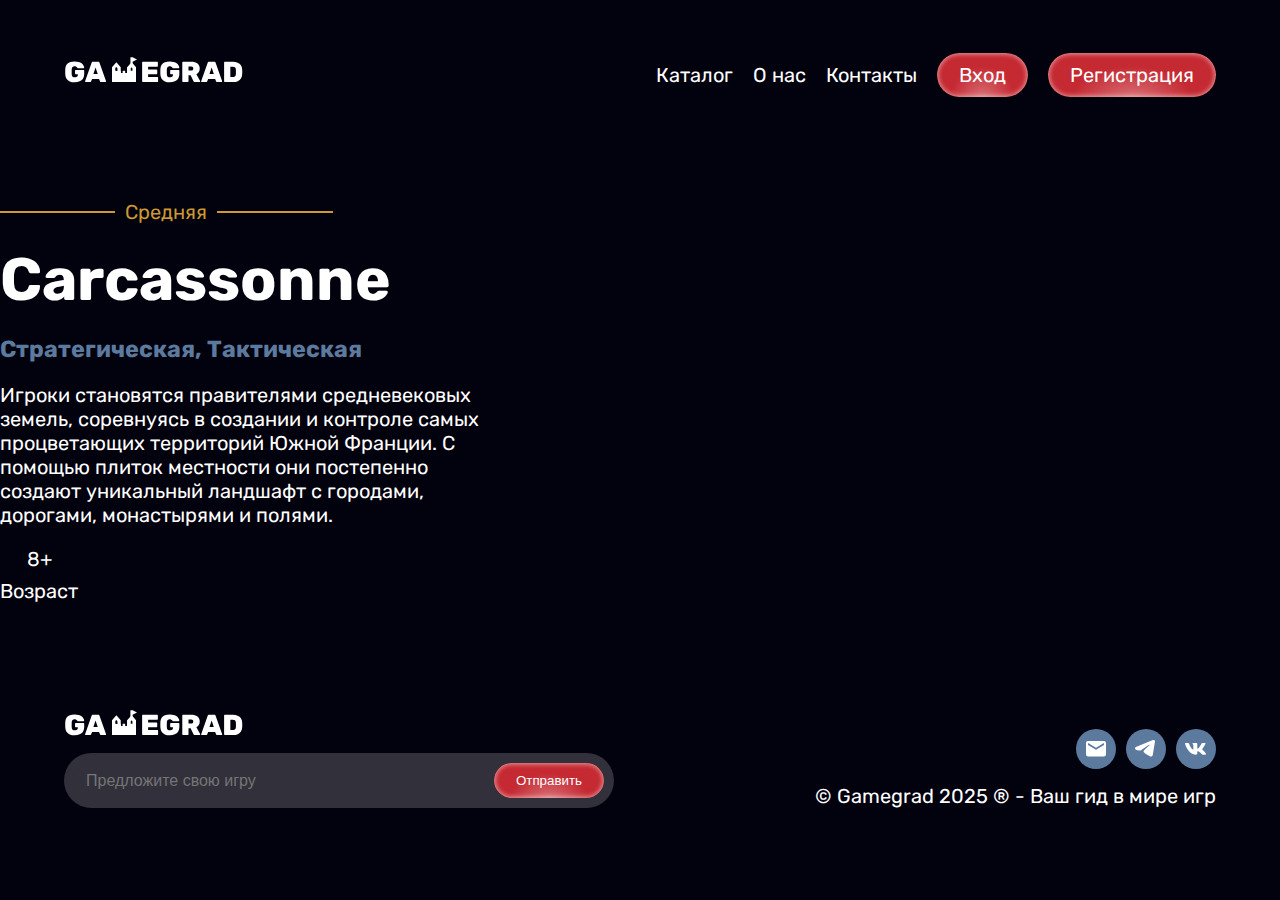
<file: gamePage.html>
<!DOCTYPE html>
<html lang="en">
<head>
    <meta charset="UTF-8">
    <meta name="viewport" content="width=device-width, initial-scale=1.0">
    <link rel="stylesheet" href="assets/style/fonts.css">
    <link rel="stylesheet" href="assets/style/gamePage.css">
    <script src="assets/script/main.js" defer></script>
    <title>Страница игры</title>
</head>
<body>
    <header class=" header wrapper">
        <div class="header__logo">
            <a href="/index.html"><img src="assets/img/icon/logo.svg" alt="logo"></a>
        </div>
        <div class="header__content">
            <nav class="header__nav">
                <a href="#catalog">Каталог</a>
                <a href="#about-us">О нас</a>
                <a href="#footer">Контакты</a>
            </nav>
            <div class="header__button">
                <a href="/" class="button">Вход</a>
                <a href="/" class="button">Регистрация</a>
            </div>
    </header>
    <main>
        <section class="game-cart wrapper">
            <div class="game-cart__content">
                <div class="game-cart__category">
                    <p>Средняя</p>
                </div>
                <h2>Carcassonne</h2>
                <h3>Стратегическая, Тактическая</h3>
                <p>Игроки становятся правителями средневековых земель, соревнуясь в создании и контроле самых процветающих территорий Южной Франции. С помощью плиток местности они постепенно создают уникальный ландшафт с городами, дорогами, монастырями и полями.</p>
                <div class="game-cart__info">
                    <div class="info__badge">
                        <div class="info__age">8+</div>
                        <p>Возраст</p>
                    </div>
                </div>
            </div>

        </section>
    </main>
    <footer id="footer" class="footer wrapper">
        <div class="footer__form">
            <img src="assets/img/icon/logo.svg" alt="logo">
            <form>
                <input type="text" placeholder="Предложите свою игру">
                <button class="button">Отправить</button>
            </form>
        </div>
        <div class="footer__soc-networks">
            <div class="footer__img">
                <a href="/"><img src="assets/img/social-network/email.svg" alt="email"></a>
                <a href="/"><img src="assets/img/social-network/tg.svg" alt="tg"></a>
                <a href="/"><img src="assets/img/social-network/vk.svg" alt="vk"></a>
            </div>
            <p> &copy; Gamegrad 2025 &reg; - Ваш гид в мире игр</p>
        </div>
    </footer>
</body>
</html>
</file>
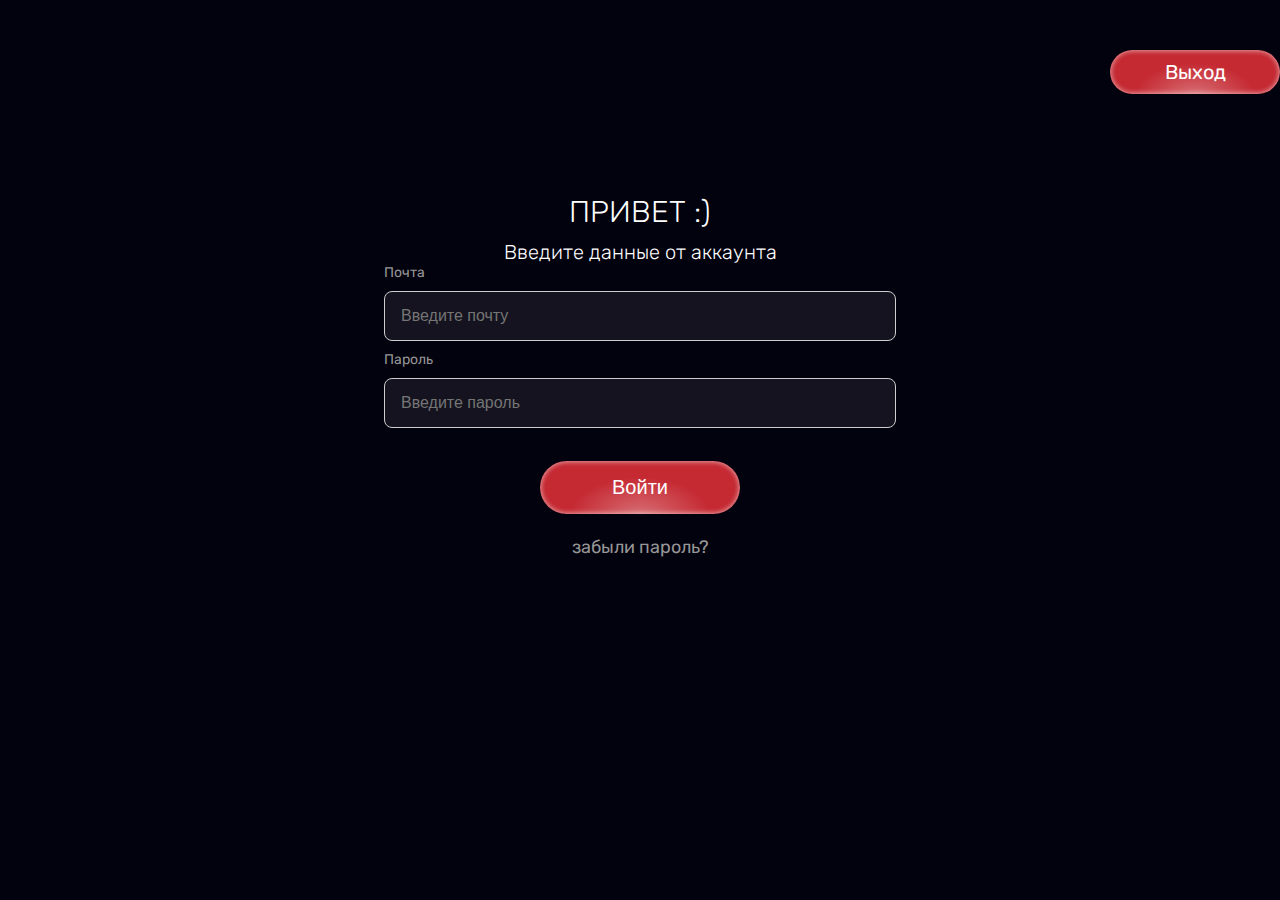
<file: logOut.html>
<!DOCTYPE html>
<html lang="ru">
<head>
    <meta charset="UTF-8">
    <meta name="viewport" content="width=device-width, initial-scale=1.0">
    <link rel="stylesheet" href="assets/style/fonts.css">
    <link rel="stylesheet" href="assets/style/logOut.css">
    <title>Регистрация</title>
</head>
<body>
    <header class="header wrapper">
        <a href="/index.html" class="button">Выход</a>
    </header>
    <main>
        <section class="registration wrapper">
            <div class="registration__title">
                <h2>ПРИВЕТ :)</h2>
                <p>Введите данные от аккаунта</p>
            </div>
            
            <form>
                <div class="registration__form">
                <label>Почта</label>
                <input type="email" placeholder="Введите почту">
                </div>

                <div class="registration__form">
                <label>Пароль</label>
                <input type="password" placeholder="Введите пароль">
                </div>

                <button type="submit" class="button">Войти</button>
            </form>

            <div class="registration__footer">
                 <a href="/forgotPassword.html">забыли пароль?</a>
            </div>
        </section>
    </main>
</body>
</html>
</file>
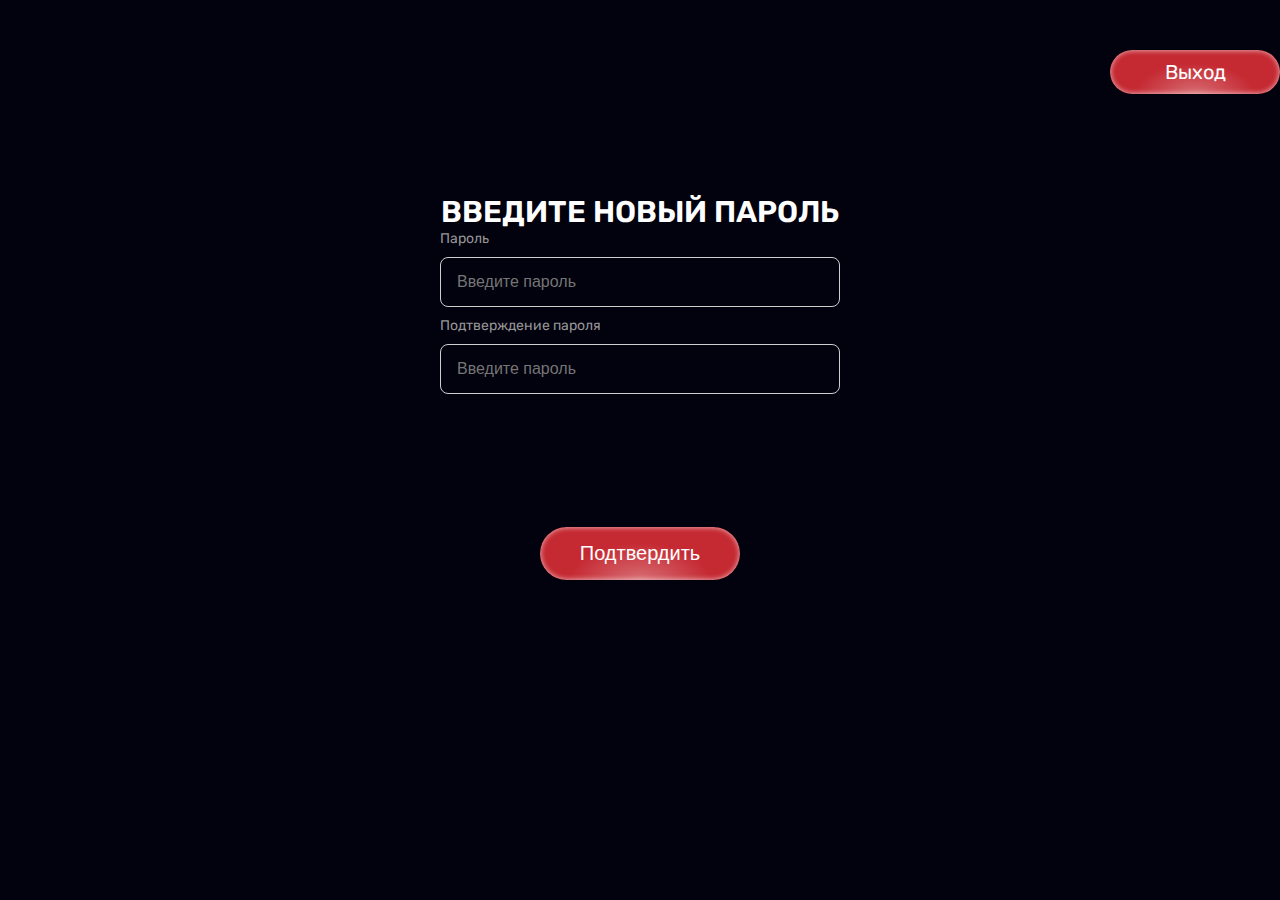
<file: newPassword.html>
<!DOCTYPE html>
<html lang="ru">
<head>
    <meta charset="UTF-8">
    <meta name="viewport" content="width=device-width, initial-scale=1.0">
    <link rel="stylesheet" href="assets/style/fonts.css">
    <link rel="stylesheet" href="assets/style/auth.css">
    <title>Регистрация</title>
</head>
<body>
    <header class="header wrapper">
        <a href="/index.html" class="button">Выход</a>
    </header>
    <main>
        <section class="registration wrapper">
            <div class="registration__title">
                <h2>ВВЕДИТЕ НОВЫЙ ПАРОЛЬ</h2>
            </div>
            <form>
                <div class="registration__form">
                    <label>Пароль</label>
                    <input type="email" placeholder="Введите пароль" disabled>
                </div>
                <div class="registration__form">
                    <label>Подтверждение пароля</label>
                    <input type="password" placeholder="Введите пароль">
                </div>

                <button type="submit" class="button">Подтвердить</button>
            </form>
        </section>
    </main>
</body>
</html>
</file>
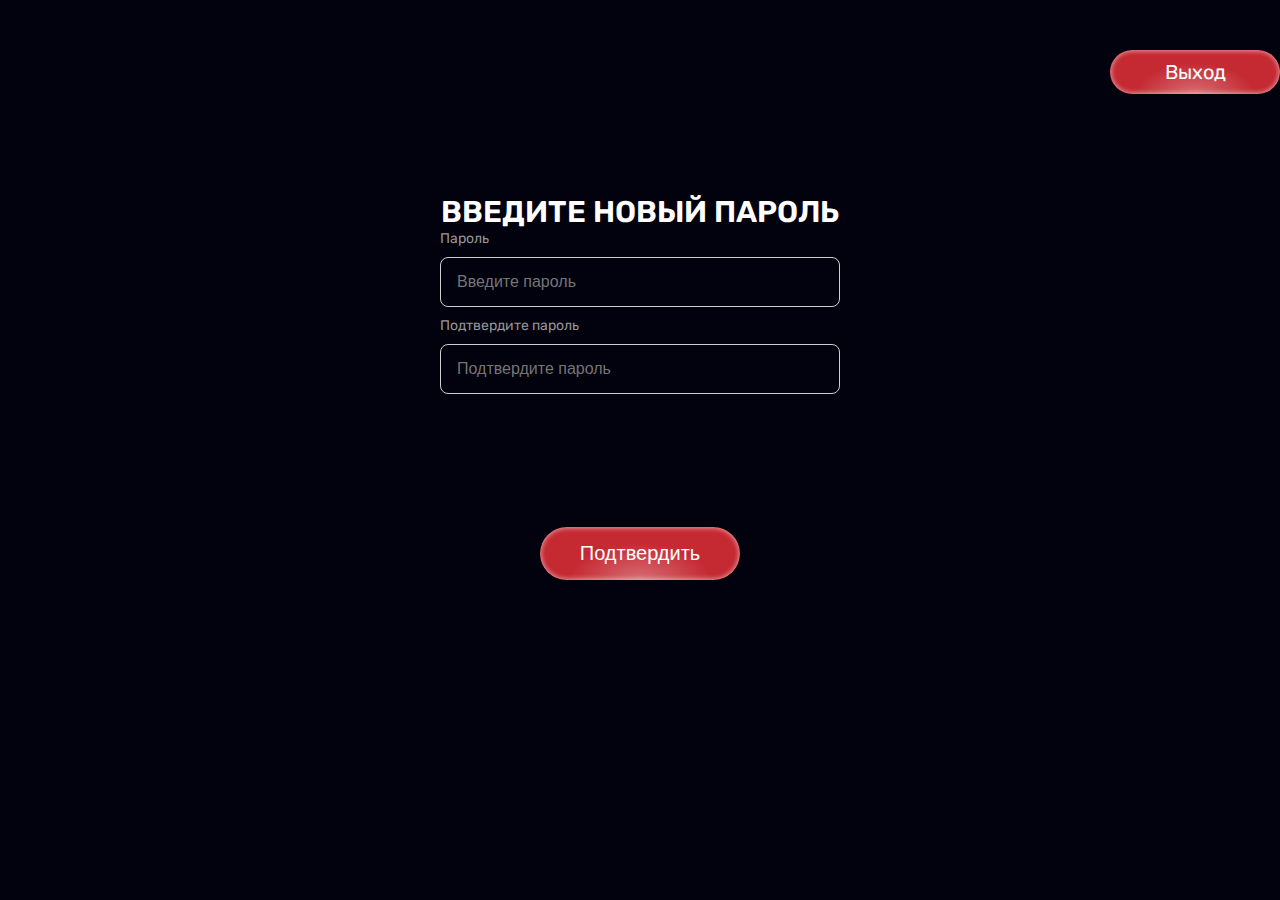
<file: passwordResert.html>
<!DOCTYPE html>
<html lang="ru">
<head>
    <meta charset="UTF-8">
    <meta name="viewport" content="width=device-width, initial-scale=1.0">
    <link rel="stylesheet" href="assets/style/fonts.css">
    <link rel="stylesheet" href="assets/style/auth.css">
    <title>Регистрация</title>
</head>
<body>
    <header class="header wrapper">
        <a href="/index.html" class="button">Выход</a>
    </header>
    <main>
        <section class="registration wrapper">
            <div class="registration__title">
                <h2>ВВЕДИТЕ НОВЫЙ ПАРОЛЬ</h2>
            </div>
            <form>
                <div class="registration__form">
                <label>Пароль</label>
                <input type="email" placeholder="Введите пароль">
                </div>

                <div class="registration__form">
                <label>Подтвердите пароль</label>
                <input type="password" placeholder="Подтвердите пароль">
                </div>

                <button type="submit" class="button">Подтвердить</button>
            </form>
        </section>
    </main>
</body>
</html>
</file>
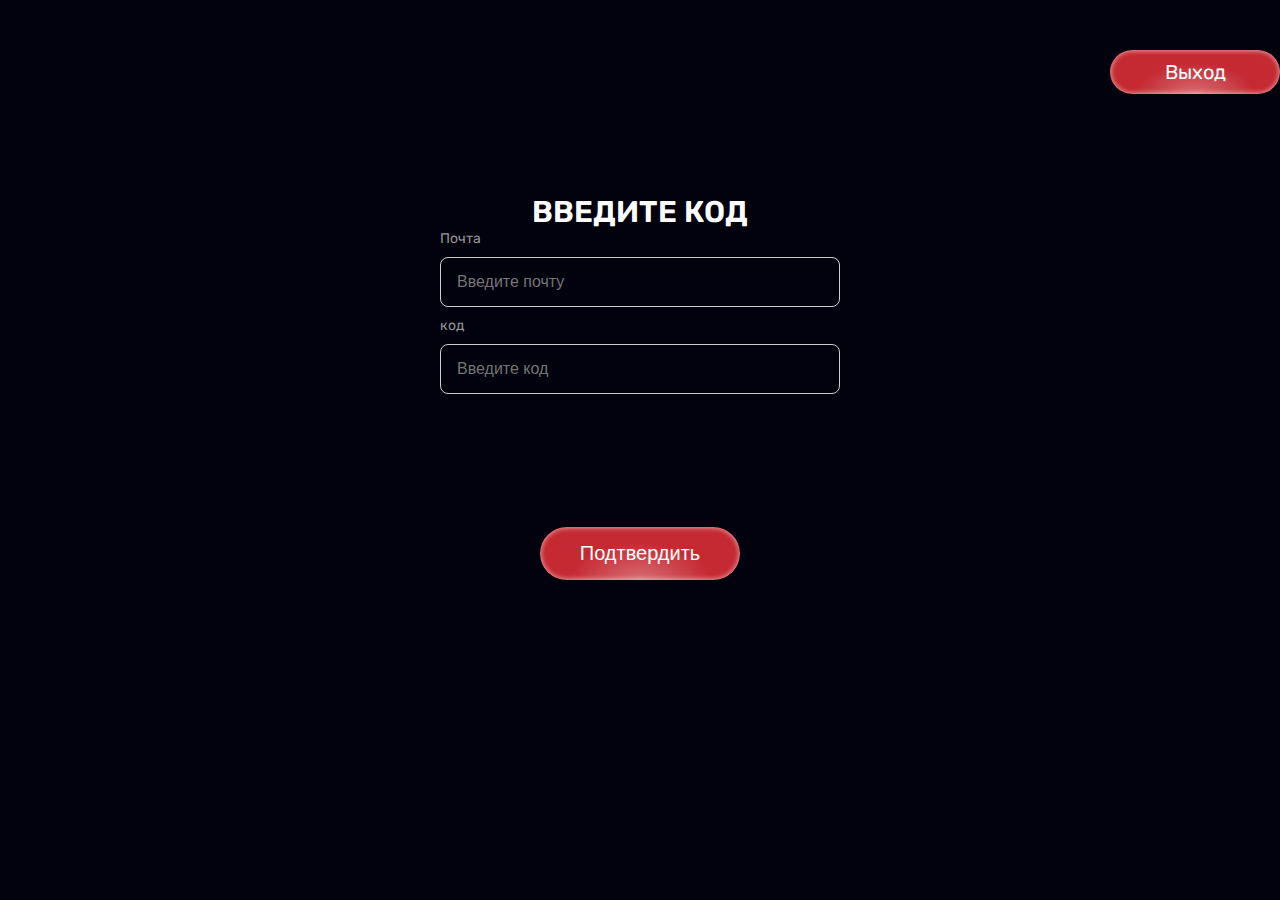
<file: passwordResetCod.html>
<!DOCTYPE html>
<html lang="ru">
<head>
    <meta charset="UTF-8">
    <meta name="viewport" content="width=device-width, initial-scale=1.0">
    <link rel="stylesheet" href="assets/style/fonts.css">
    <link rel="stylesheet" href="assets/style/auth.css">
    <title>Регистрация</title>
</head>
<body>
    <header class="header wrapper">
        <a href="/index.html" class="button">Выход</a>
    </header>
    <main>
        <section class="registration wrapper">
            <div class="registration__title">
                <h2>ВВЕДИТЕ КОД</h2>
            </div>
            <form>
                <div class="registration__form">
                <label>Почта</label>
                <input type="email" placeholder="Введите почту" disabled>
                </div>

                <div class="registration__form">
                <label>код</label>
                <input type="password" placeholder="Введите код">
                </div>

                <button type="submit" class="button">Подтвердить</button>
            </form>
        </section>
    </main>
</body>
</html>
</file>
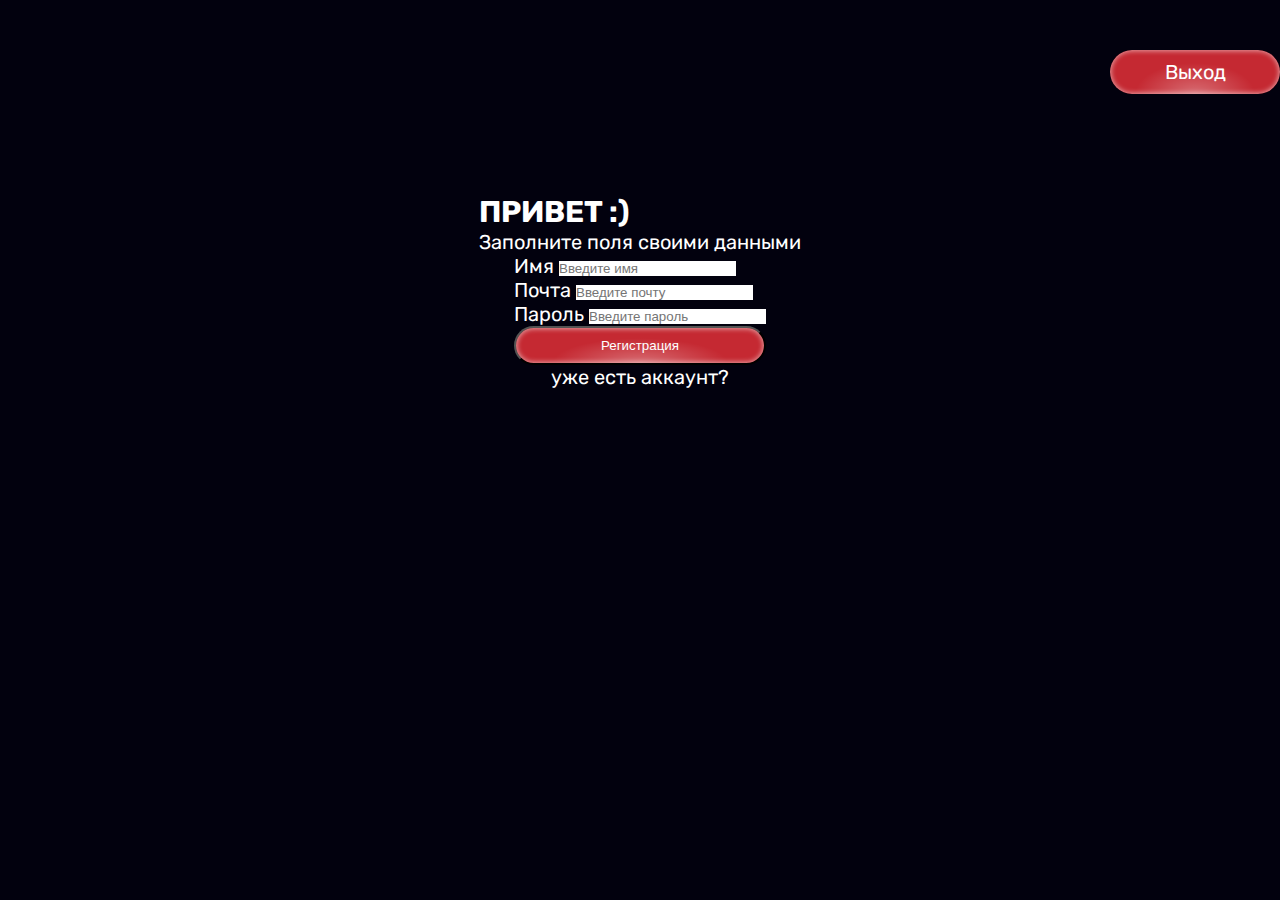
<file: registration.html>
<!DOCTYPE html>
<html lang="ru">
<head>
    <meta charset="UTF-8">
    <meta name="viewport" content="width=device-width, initial-scale=1.0">
    <link rel="stylesheet" href="assets/style/fonts.css">
    <link rel="stylesheet" href="assets/style/reg.css">
    <title>Регистрация</title>
</head>
<body>
    <header class="header wrapper">
        <a href="/index.html" class="button">Выход</a>
    </header>
    <main>
        <section class="registration wrapper">
            <div class="registration__title">
                <h2>ПРИВЕТ :)</h2>
                <p>Заполните поля своими данными</p>
            </div>
            
            <form>
                <div class="registration__form">
                <label>Имя</label>
                <input type="text" placeholder="Введите имя">
                </div>

                <div class="registration__form">
                <label>Почта</label>
                <input type="email" placeholder="Введите почту">
                </div>

                <div class="registration__form">
                <label>Пароль</label>
                <input type="password" placeholder="Введите пароль">
                </div>

                <button type="submit" class="button">Регистрация</button>
            </form>

            <div class="registration__footer">
                 <a href="#">уже есть аккаунт?</a>
            </div>
        </section>
    </main>
</body>
</html>
</file>
<file: assets/style/fonts.css>
@font-face {
    font-family: "Rubik";
    src: url('../fonts/Rubik-Regular.ttf');
    font-weight: normal;
}

@font-face {
    font-family: "Rubik";
    src: url('../fonts/Rubik-Medium.ttf');
    font-weight: 500; 
}

@font-face {
    font-family: "Rubik";
    src: url('../fonts/Rubik-Light.ttf');
    font-weight: 300; 
}

@font-face {
    font-family: "Rubik";
    src: url('../fonts/Rubik-SemiBold.ttf');
    font-weight: 600;
}

@font-face {
    font-family: "Rubik";
    src: url('../fonts/Rubik-Bold.ttf');
    font-weight: bold;
}

html{
    font-size: 20px;
}

body{
    font-family: Rubik;
    color: var(--text-white);
}

@media (max-width:1000px){
    html{
        font-size: 18px;
    }
}

@media (max-width:360px){
    html{
        font-size: 15px;
    }
}
</file>
<file: assets/style/style.css>
*{
    margin: 0;
    padding: 0;
    box-sizing: border-box;
}

a{
    text-decoration: none;
    color: var(--text-white);
}

:root{
    --text-white: #fff;
    --body-color: #02010E;
    --btn-color: #C52932;
    --blue-text: #5C7A9D;

}

html{
    scroll-behavior: smooth;
}

body{
    background-color: var(--body-color);
}


.wrapper{
    padding: 50px 0;
    margin: 0 auto;
    max-width: 1440px;
}

.button {
  padding: 10px 22px;
  border-radius: 50px;
  box-shadow: inset 0 0 5px 1px rgba(255, 255, 255, 0.548);
  background: 
    radial-gradient(ellipse at center bottom, rgba(255, 255, 255, 0.315), transparent 50%),
    var(--btn-color);
}

.blue-text{
    color: var(--blue-text);
    font-weight: bold;
}


/*HEADER*/
.header{
    width: 90%;
    display: flex;
    justify-content: space-between;
}

.header__content{
    display: flex;
    align-items: center;
    gap: 20px;
}

.header__logo img, .footer__inner img{
    cursor: pointer;
}

.header__nav{
    display: flex;
    gap: 20px;
    
}

.header__button{
    display: flex;
    gap: 20px;
}



/*MAIN BANNER*/

.main-banner, .about-us{
    margin: 0 auto;
    background: radial-gradient(circle 200px at left 60%, #004ca25e, transparent 100%),
                radial-gradient(circle 200px at right 65%, #004ca25e, transparent 100%);
}

.main-banner img, .about-us img{
    max-width: 100%;
    height: auto;
}

.main-banner__inner, .about-us__inner{
    display: flex;
    align-items: center;
    justify-content: space-between;
    width: 90%;

}

.main-banner__text, .about-us__text{
    display: flex;
    max-width: 50%;
    flex-direction: column;
    gap: 40px;
}

.main-banner__text h2{
    font-size: 2.5rem;
    max-width: 70%;
}

.main-banner__text a{
    max-width: 200px;
}

.about-us__text h2{
    font-size: 2.5rem;
    max-width: 90%;
}

/*FOOTER*/

.footer{
    width: 90%;
    display: flex;
    justify-content: space-between;
    align-items: flex-end;
}
</file>
<file: assets/style/editProfile.css>
*{
    margin: 0;
    padding: 0;
    box-sizing: border-box;
}

a{
    text-decoration: none;
    color: var(--text-white);
}

:root{
    --text-white: #fff;
    --body-color: #02010E;
    --btn-color: #C52932;
    --blue-text: #5C7A9D;
    --dark-blue-color: #1B1A26;
    --bg-input: #31303B;
    --bg-cart: #152240;
    --green: #13C25C;
    --red-text: #F5313C;
    --yellow: #CC9933;
    --grey-text:#969696;

}

html{
    scroll-behavior: smooth;
}

body{
    background-color: var(--body-color);
}

input{
    outline: none;
    border: none;
}
.wrapper{
    padding: 50px 0;
    margin: 0 auto;
    max-width: 1440px;
}

.button {
    cursor: pointer;
    padding: 10px 22px;
    color: var(--text-white);
    border-radius: 50px;
    box-shadow: inset 0 0 5px 1px rgba(255, 255, 255, 0.548);
    background: 
        radial-gradient(ellipse at center bottom, rgba(255, 255, 255, 0.315), transparent 50%),
        var(--btn-color);
}

.blue-text{
    color: var(--blue-text);
    font-weight: bold;
}


main{
     background: radial-gradient(circle 200px at left 30%, #004ca25e, transparent 100%),
                radial-gradient(circle 200px at right 65%, #004ca25e, transparent 100%);
}

/*HEADER*/
.header{
    width: 90%;
    display: flex;
    justify-content: space-between;
}

.header__menu{
    display: none;
}

.menu__content{
    display: none;
}

.header__content{
    display: flex;
    align-items: center;
    gap: 20px;
}

.header__logo img, .footer__inner img{
    cursor: pointer;
}

.header__nav{
    display: flex;
    gap: 20px;
    
}

.header__button{
    display: flex;
    gap: 20px;
}

/* === USER PROFILE === */

.user-profile {
    display: flex;
    flex-direction: column;
    align-items: center;
    gap: 30px;
    padding: 40px 20px;
}

.user-profile__avatar {
    /* Можно добавить стили для контейнера аватара, если нужно */
}

.user-profile__avatar-image {
    width: 150px;
    height: 150px;
    border-radius: 10px;
    object-fit: cover;
    box-shadow: 0 0 15px rgba(0, 0, 0, 0.5);
}

.user-profile__form {
    width: 100%;
    max-width: 500px;
    display: flex;
    flex-direction: column;
    gap: 20px;
}

/* === FORM === */

.form__group {
    display: flex;
    flex-direction: column;
    gap: 8px;
}

.form__label {
    font-size: 14px;
    color: var(--grey-text);
    font-weight: 500;
}

.form__input {
    width: 100%;
    padding: 12px 16px;
    background-color: var(--bg-input);
    border: none;
    border-radius: 8px;
    color: var(--text-white);
    font-size: 16px;
    outline: none;
}

.form__file-input-wrapper {
    position: relative;
    display: flex;
    align-items: center;
    background-color: var(--bg-input);
    border-radius: 8px;
    overflow: hidden;
    width: 100%;
}

.form__file-input {
    position: absolute;
    left: 0;
    top: 0;
    width: 100%;
    height: 100%;
    opacity: 0;
    cursor: pointer;
    z-index: 2;
}

.form__file-input-button {
    padding: 12px 16px;
    background-color: var(--btn-color);
    color: var(--text-white);
    font-size: 14px;
    cursor: pointer;
    z-index: 1;
    white-space: nowrap;
}

.form__file-input-filename {
    flex: 1;
    padding: 12px 16px;
    color: var(--grey-text);
    font-size: 14px;
    overflow: hidden;
    text-overflow: ellipsis;
    white-space: nowrap;
    z-index: 1;
}

.form__submit-button {
    margin-top: 10px;
    padding: 12px 24px;
    background-color: var(--btn-color);
    color: var(--text-white);
    border: none;
    border-radius: 50px;
    font-size: 16px;
    cursor: pointer;
    align-self: flex-end;
    transition: background-color 0.2s ease;
}

.form__submit-button:hover {
    background-color: #d6303b;
}

/* === RESPONSIVE === */

@media (max-width: 768px) {
    .user-profile {
        padding: 20px 10px;
    }

    .user-profile__avatar-image {
        width: 120px;
        height: 120px;
    }

    .user-profile__form {
        max-width: 100%;
    }
}

@media (max-width: 480px) {
    .user-profile__avatar-image {
        width: 100px;
        height: 100px;
    }

    .form__input {
        padding: 10px 12px;
        font-size: 14px;
    }

    .form__file-input-button,
    .form__file-input-filename {
        padding: 10px 12px;
        font-size: 13px;
    }

    .form__submit-button {
        padding: 10px 20px;
        font-size: 14px;
    }
}



.footer{
    width: 90%;
    display: flex;
    align-items: flex-end;
    justify-content: space-between;
}

.footer__soc-networks{
    display: flex;
    flex-direction: column;
    align-items: flex-end;
    gap: 10px;
}

.footer__img{
    display: flex;
    gap: 10px;
}

.footer__form input{
    flex: 1;
    background-color: transparent;
    border: none;
    font-size: 16px;
    outline: none;
    padding: 8px 12px;
    border-radius: 50px;
    background-color: var(--bg-input);
}

.footer__form form{
    padding: 10px 10px;
    display: flex;
    width: 550px;
    border-radius: 50px;
    background-color: var(--bg-input);
}

.footer__form button{
    border: none;
}


@media (max-width:768px){
    .wrapper{
        padding: 20px 0;
    }
    .header__nav, .header__button{
        display: none;
    }

    .header__menu{
        display: block;
        cursor: pointer;
    }

    .footer{
        flex-direction: column;
        align-items: flex-start;
        gap: 20px;
    }

    .footer__soc-networks{
        flex-direction: row;
    }

    .footer__form form{
        width: 100%;
    }
}


@media (max-width:360px){
    .footer__form input{
        padding: 0;
    }

}
</file>
<file: assets/style/auth.css>
* {
  margin: 0;
  padding: 0;
  box-sizing: border-box;
}

a {
  text-decoration: none;
  color: var(--text-white);
}

:root{
    --text-white: #fff;
    --body-color: #02010E;
    --btn-color: #C52932;
    --blue-text: #5C7A9D;
    --dark-blue-color: #1B1A26;
    --bg-input: #31303B;
    --bg-cart: #152240;
    --green: #13C25C;
    --red-text: #F5313C;
    --yellow: #CC9933;
    --grey-text:#969696;
    --btn-hover: #ad1e25;
    --cart-hover: #213778;

}

html {
  scroll-behavior: smooth;
}

body {
  background-color: var(--body-color);
}

input {
  outline: none;
  border: none;
}

.wrapper {
  padding: 50px 0;
  margin: 0 auto;
  max-width: 1440px;
}

.button {
  cursor: pointer;
  padding: 10px 22px;
  color: var(--text-white);
  border-radius: 50px;
  box-shadow: inset 0 0 5px 1px rgba(255, 255, 255, 0.548);
  background: 
    radial-gradient(ellipse at center bottom, rgba(255, 255, 255, 0.315), transparent 50%),
    var(--btn-color);
}

.button:hover{
    background-color: var(--btn-hover);
    box-shadow: inset 0 0 5px 1px rgba(255, 255, 255, 0.548),  0 0 10px var(--btn-hover);
}

.blue-text {
  color: var(--blue-text);
  font-weight: bold;
}

/* HEADER */
.header {
  display: flex;
  justify-content: end;
}

.header a {
  text-align: center;
  width: 170px;
}

/* REGISTRATION */
.registration {
  display: flex;
  align-items: center;
  flex-direction: column;
  justify-content: space-between;
}

.registration__title {
  display: flex;
  flex-direction: column;
  gap: 10px;
}

.registration__title h2{
  text-align: center;
  font-weight: 600;
}


.registration__title p {
  text-align: center;
  font-weight: 300;
}

.registration form {
  height: 350px;
  width: 400px;
  display: flex;
  gap: 10px;
  flex-direction: column;
  align-items: center;
}

.registration__form {
  display: flex;
  flex-direction: column;
  gap: 10px;
  width: 100%;
}

label {
  font-size: 0.7rem;
  color: var(--grey-text);
  flex-shrink: 0;
}



input {
  width: 100%;
  padding: 15px 16px;
  background-color: var(--form-input);
  border: 1px solid #CECECE;
  border-radius: 8px;
  color: #ffffff;
  font-size: 16px;
  transition: border-color 0.2s ease;
}

input:focus{
    border: 1px solid #fff;
}

.registration button {
  border: none;
  font-size: 1rem;
  margin-top: auto;
  padding: 15px 30px;
  width: 200px;
}

.registration__footer {
  text-align: center;
  margin-top: 20px;
}

.registration__footer a {
  color: var(--grey-text);
  font-size: 0.9rem;
}

@media(max-width:430px){
  .registration form{
    width: 80%;
  }
}
</file>
<file: assets/style/gamePage.css>
*{
    margin: 0;
    padding: 0;
    box-sizing: border-box;
}

a{
    text-decoration: none;
    color: var(--text-white);
}

:root{
    --text-white: #fff;
    --body-color: #02010E;
    --btn-color: #C52932;
    --blue-text: #5C7A9D;
    --dark-blue-color: #1B1A26;
    --bg-input: #31303B;
    --bg-cart: #152240;
    --green: #13C25C;
    --red-text: #F5313C;
    --yellow: #CC9933;
    --grey-text:#969696;

}

html{
    scroll-behavior: smooth;
}

body{
    background-color: var(--body-color);
}

input{
    outline: none;
    border: none;
}
.wrapper{
    padding: 50px 0;
    margin: 0 auto;
    max-width: 1440px;
}

.button {
    cursor: pointer;
    padding: 10px 22px;
    color: var(--text-white);
    border-radius: 50px;
    box-shadow: inset 0 0 5px 1px rgba(255, 255, 255, 0.548);
    background: 
        radial-gradient(ellipse at center bottom, rgba(255, 255, 255, 0.315), transparent 50%),
        var(--btn-color);
}

.blue-text{
    color: var(--blue-text);
    font-weight: bold;
}


/*HEADER*/

.header{
    width: 90%;
    display: flex;
    justify-content: space-between;
}

.header__content{
    display: flex;
    align-items: center;
    gap: 20px;
}

.header__logo img, .footer__inner img{
    cursor: pointer;
}

.header__nav{
    display: flex;
    gap: 20px;
    
}

.header__button{
    display: flex;
    gap: 20px;
}

/*GAME-CART*/

.game-cart{
    display: flex;
    justify-content: space-between;
}


.game-cart__content{
    display: flex;
    flex-direction: column;
    gap: 20px;
    width: 40%;
}

.game-cart__content h2{
    font-size: 3rem;
}

.game-cart__content h3{
    color: var(--blue-text);
}
.game-cart__category{
    width: 65%;
    display: flex;
    align-items: center;
    gap: 10px;
    color: var(--yellow);

}

.game-cart__category::after, .game-cart__category::before{
    content: '';
    flex: 1;
    height: 2px;
    background-color: var(--yellow)
}

.game-cart__info{
    display: flex;
    gap: 20px;
}

.info__badge {
  display: flex;
  flex-direction: column;
  align-items: center;
  gap: 8px; 
}

.info__content {
  width: 56px;
  height: 56px;
  border: 2px solid #ffffff; 
  border-radius: 50%; 
  display: flex;
  align-items: center;
  justify-content: center;
  color: #ffffff;
  font-size: 20px;
  font-weight: 500;
  font-family: inherit;
}

.info__badge p:nth-child(0) {
    color: #ffffff;
    font-size: 14px;
    text-align: center;
    margin-top: 4px;

}

.game-cart__image-wrapper {
  position: relative;
}

.game-cart__image-wrapper::before,
.game-cart__image-wrapper::after {
  content: '';
  position: absolute;
  bottom: 20px;
  width: 35px;
  height: 35px;
  background-size: contain;
  background-repeat: no-repeat;
  background-position: center;
  z-index: 1;
}

.game-cart__image-wrapper::before {
  right: 10px;
  background-image: url('/assets/img/icon/plus.svg');
  cursor: pointer;
}

.game-cart__image-wrapper::after {
  right: 64px; 
  background-image: url('/assets/img/icon/favorit.svg'); 
  cursor: pointer;
}



/*FOOTER*/

.footer{
    width: 90%;
    display: flex;
    align-items: flex-end;
    justify-content: space-between;
}

.footer__soc-networks{
    display: flex;
    flex-direction: column;
    align-items: flex-end;
    gap: 10px;
}

.footer__img{
    display: flex;
    gap: 10px;
}

.footer__form input{
    flex: 1;
    background-color: transparent;
    border: none;
    font-size: 16px;
    outline: none;
    padding: 8px 12px;
    border-radius: 50px;
    background-color: var(--bg-input);
}

.footer__form form{
    padding: 10px 10px;
    display: flex;
    width: 550px;
    border-radius: 50px;
    background-color: var(--bg-input);
}

.footer__form button{
    border: none;
}
</file>
<file: assets/style/logOut.css>
* {
  margin: 0;
  padding: 0;
  box-sizing: border-box;
}

a {
  text-decoration: none;
  color: var(--text-white);
}

:root {
  --text-white: #fff;
  --body-color: #02010E;
  --btn-color: #C52932;
  --blue-text: #5C7A9D;
  --dark-blue-color: #1B1A26;
  --bg-input: #31303B;
  --bg-cart: #152240;
  --green: #13C25C;
  --red-text: #F5313C;
  --yellow: #CC9933;
  --grey-text: #969696;
  --form-input: #14131F;
}

html {
  scroll-behavior: smooth;
}

body {
  background-color: var(--body-color);
}

input {
  outline: none;
  border: none;
}

.wrapper {
  padding: 50px 0;
  margin: 0 auto;
  max-width: 1440px;
}

.button {
  cursor: pointer;
  padding: 10px 22px;
  color: var(--text-white);
  border-radius: 50px;
  box-shadow: inset 0 0 5px 1px rgba(255, 255, 255, 0.548);
  background: 
    radial-gradient(ellipse at center bottom, rgba(255, 255, 255, 0.315), transparent 50%),
    var(--btn-color);
}

.blue-text {
  color: var(--blue-text);
  font-weight: bold;
}

/* HEADER */
.header {
  display: flex;
  justify-content: end;
}

.header a {
  text-align: center;
  width: 170px;
}

/* REGISTRATION */
.registration {
  display: flex;
  align-items: center;
  flex-direction: column;
  justify-content: space-between;
}

.registration__title {
  display: flex;
  flex-direction: column;
  gap: 10px;
}

.registration__title h2, .registration__title p {
  text-align: center;
  font-weight: 300;
}

.registration form {
  height: 250px;
  width: 40%;
  display: flex;
  gap: 10px;
  flex-direction: column;
  align-items: center;
}

.registration__form {
  display: flex;
  flex-direction: column;
  gap: 10px;
  width: 100%;
}

label {
  font-size: 0.7rem;
  color: var(--grey-text);
  flex-shrink: 0;
}

input {
  width: 100%;
  padding: 15px 16px;
  background-color: var(--form-input);
  border: 1px solid #CECECE;
  border-radius: 8px;
  color: #ffffff;
  font-size: 16px;
  transition: border-color 0.2s ease;
}

.registration button {
  border: none;
  font-size: 1rem;
  margin-top: auto;
  padding: 15px 30px;
  width: 200px;
}

.registration__footer {
  text-align: center;
  margin-top: 20px;
}

.registration__footer a {
  color: var(--grey-text);
  font-size: 0.9rem;
}
</file>
<file: assets/style/reg.css>
*{
    margin: 0;
    padding: 0;
    box-sizing: border-box;
}

a{
    text-decoration: none;
    color: var(--text-white);
}

:root{
    --text-white: #fff;
    --body-color: #02010E;
    --btn-color: #C52932;
    --blue-text: #5C7A9D;
    --dark-blue-color: #1B1A26;
    --bg-input: #31303B;
    --bg-cart: #152240;
    --green: #13C25C;
    --red-text: #F5313C;
    --yellow: #CC9933;
    --grey-text:#969696;

}

html{
    scroll-behavior: smooth;
}

body{
    background-color: var(--body-color);
}

input{
    outline: none;
    border: none;
}
.wrapper{
    padding: 50px 0;
    margin: 0 auto;
    max-width: 1440px;
}

.button {
    cursor: pointer;
    padding: 10px 22px;
    color: var(--text-white);
    border-radius: 50px;
    box-shadow: inset 0 0 5px 1px rgba(255, 255, 255, 0.548);
    background: 
        radial-gradient(ellipse at center bottom, rgba(255, 255, 255, 0.315), transparent 50%),
        var(--btn-color);
}

.blue-text{
    color: var(--blue-text);
    font-weight: bold;
}

/*HEADER*/

.header{
    display: flex;
    justify-content: end;
}

.header a{
    text-align: center;
    width: 170px;
}

/*registration*/

.registration{
    display: flex;
    align-items: center;
    flex-direction: column;
}

.registration form{
    display: flex;
    flex-direction: column;
}
</file>
